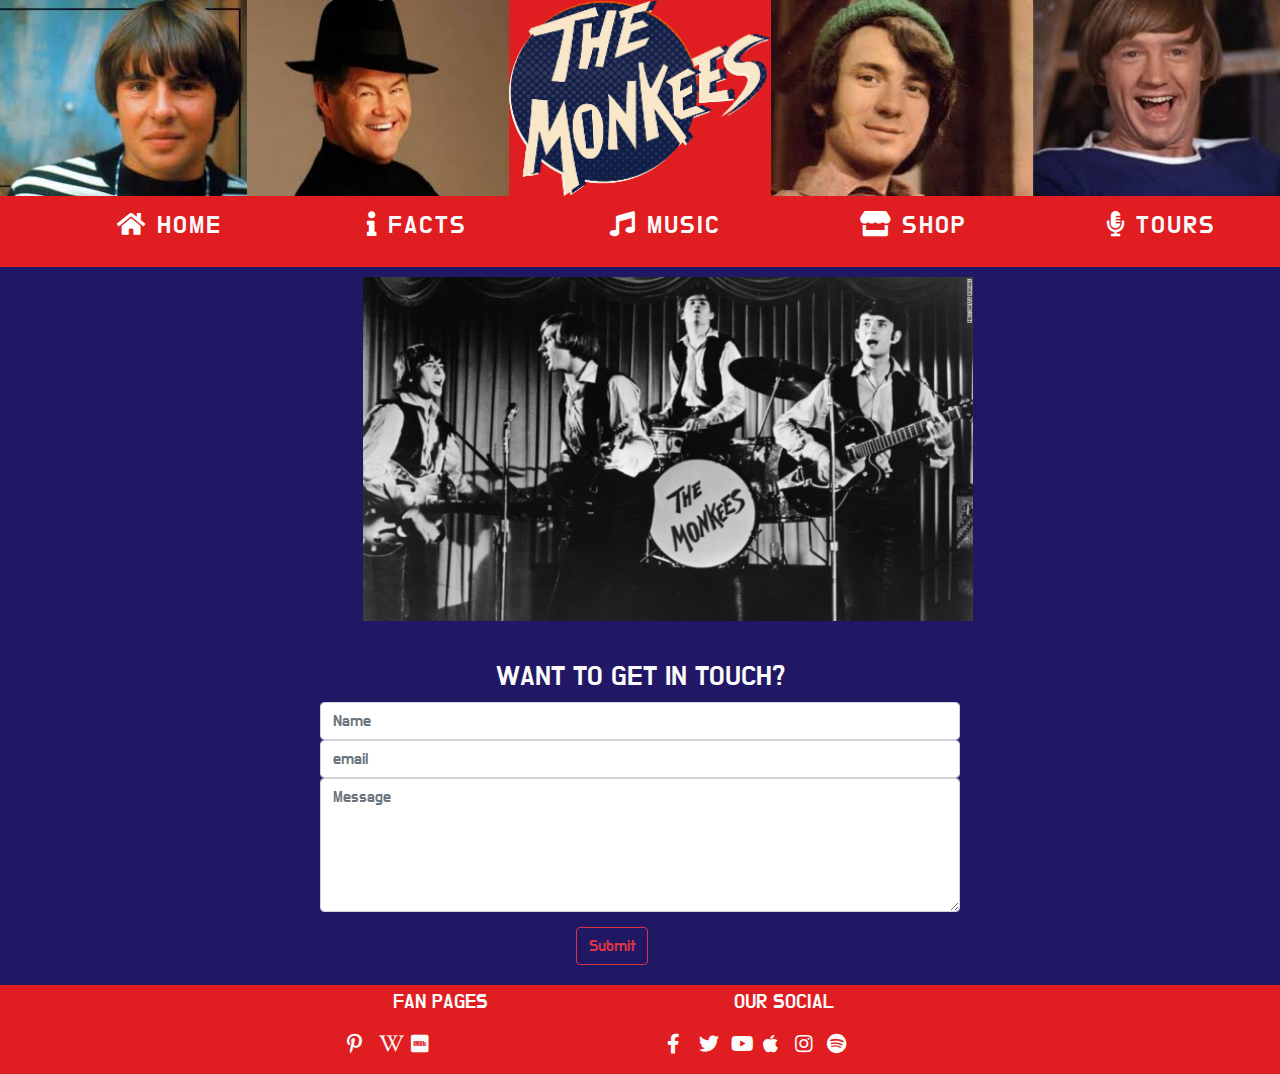
<file: index.html>
<!DOCTYPE html>
<html>
<head>
<link href="https://fonts.googleapis.com/css?family=Do+Hyeon" rel="stylesheet">
<link rel="stylesheet" href="https://maxcdn.bootstrapcdn.com/bootstrap/4.0.0/css/bootstrap.min.css" integrity="sha384-Gn5384xqQ1aoWXA+058RXPxPg6fy4IWvTNh0E263XmFcJlSAwiGgFAW/dAiS6JXm" crossorigin="anonymous">
<link rel="stylesheet" href="https://use.fontawesome.com/releases/v5.1.1/css/all.css">
<link rel="stylesheet" href="css/style.css">
<meta name="viewport" content="width=device-width, initial-scale=1">
<title>The Monkees-Home</title>
</head>
<body>
<header>
    <div>
      <div id="nav" class="list-inline uppercase ul-home">
    <div class="row">
  <div class="column">
    <img src="/images/dj.jpg" alt="band" style="width:100%">
  </div>
  <div class="column">
    <img src="/images/md.jpg" alt="band" style="width:100%">
  </div>
   <div class="header column"> 
   <img src="/images/logo.jpg" alt="band" style="width:100%">
   </div>
  <div class="column">
    <img src="/images/mn.jpg" alt="band" style="width:100%">
  </div>
  <div class="column">
    <img src="/images/pt.jpg" alt="band" style="width:100%">
  </div>
</div>
    <div class="menu-item mx-auto"><ul class="flex-nav">
            <li class="col-xs-6 col-sm-3"><a href="index.html"><i class="fas fa-home"></i><span class="navigation">Home</span></a></li>
            <li class="col-xs-6 col-sm-3"><a href="news.html"><i class="fas fa-info"></i><span class="navigation">Facts</span></a></li>
            <li class="col-xs-6 col-sm-3"><a href="music.html"><i class="fas fa-music"></i><span class="navigation">Music</span></a></li>
            <li class="col-xs-6 col-sm-3"><a href="shop.html"><i class="fas fa-store"></i><span class="navigation">Shop</span></a></li>
            <li class="col-xs-6 col-sm-3"><a href="tour.html"><i class="fas fa-microphone-alt"></i><span class="navigation">Tours</span></a></li>
        </div>
    </div>
    </div>
</header>
<section>
    <div class="col-md-6 offset-md-2">
    <img src="images/monkees.jpg" class="center-page" style="width:100%">
    </div>
      <div class="center-form">
        <h3 class="conact-heading uppercase text-center uppercase">Want To Get in Touch?</h3>
            <form>
                <input type="text" name="name" class="form-control" id="fullname" placeholder="Name" required/>
                <input type="text" name="emailaddress" class="form-control" id="email" placeholder="email" required/>
                <textarea rows="5" name="Message" class="form-control" id="message" placeholder="Message" required></textarea>
                <button type="submit" class="btn btn-outline-danger"> Submit </button>
            </form>
        </div>
        </div>
</section>
<footer class="container-fluid">
    <div class="row">
    <div class="col-md-3 offset-md-3">
    <h5 class="uppercase"> Fan Pages</h5>
    <ul class="list-inline social-links">
    <li><a target="_blank" href="https://www.pinterest.co.uk/edwardelricfan/the-monkees/"><i class="fab fa-pinterest-p"></i></a></li> 
    <li><a target="_blank" href="https://en.wikipedia.org/wiki/The_Monkees"><i class="fab fa-wikipedia-w"></i></a></li>
    <li><a target="_blank" href="https://www.imdb.com/title/tt0060010/"><i class="fab fa-imdb"></i></a></li>
    </ul>
    </div>
    <div class="col-sm-4">
    <h5 class="uppercase"> Our Social</h5>
    <ul class="list-inline social-links">
    <li><a target="_blank" href="https://www.facebook.com/TheMonkees" ><i class="fab fa-facebook-f"></i></a></li> 
    <li><a target="_blank" href="https://twitter.com/themonkees" ><i class="fab fa-twitter"></i></i></a></li>
    <li><a target="_blank" href="https://www.youtube.com/user/themonkees" ><i class="fab fa-youtube"></i></a></li>
    <li><a target="_blank" href="https://itunes.apple.com/gb/artist/the-monkees/4512388" ><i class="fab fa-apple"></i></a></li>
    <li><a target="_blank" href="https://www.instagram.com/themonkees/" ><i class="fab fa-instagram"></i></a></li>
    <li><a target="_blank" href="https://open.spotify.com/artist/320EPCSEezHt1rtbfwH6Ck?autoplay=true&v=A" ><i class="fab fa-spotify"></i></a></li>
    </ul>
    </div>
    </div>
</footer>
</body>
</html>
</file>
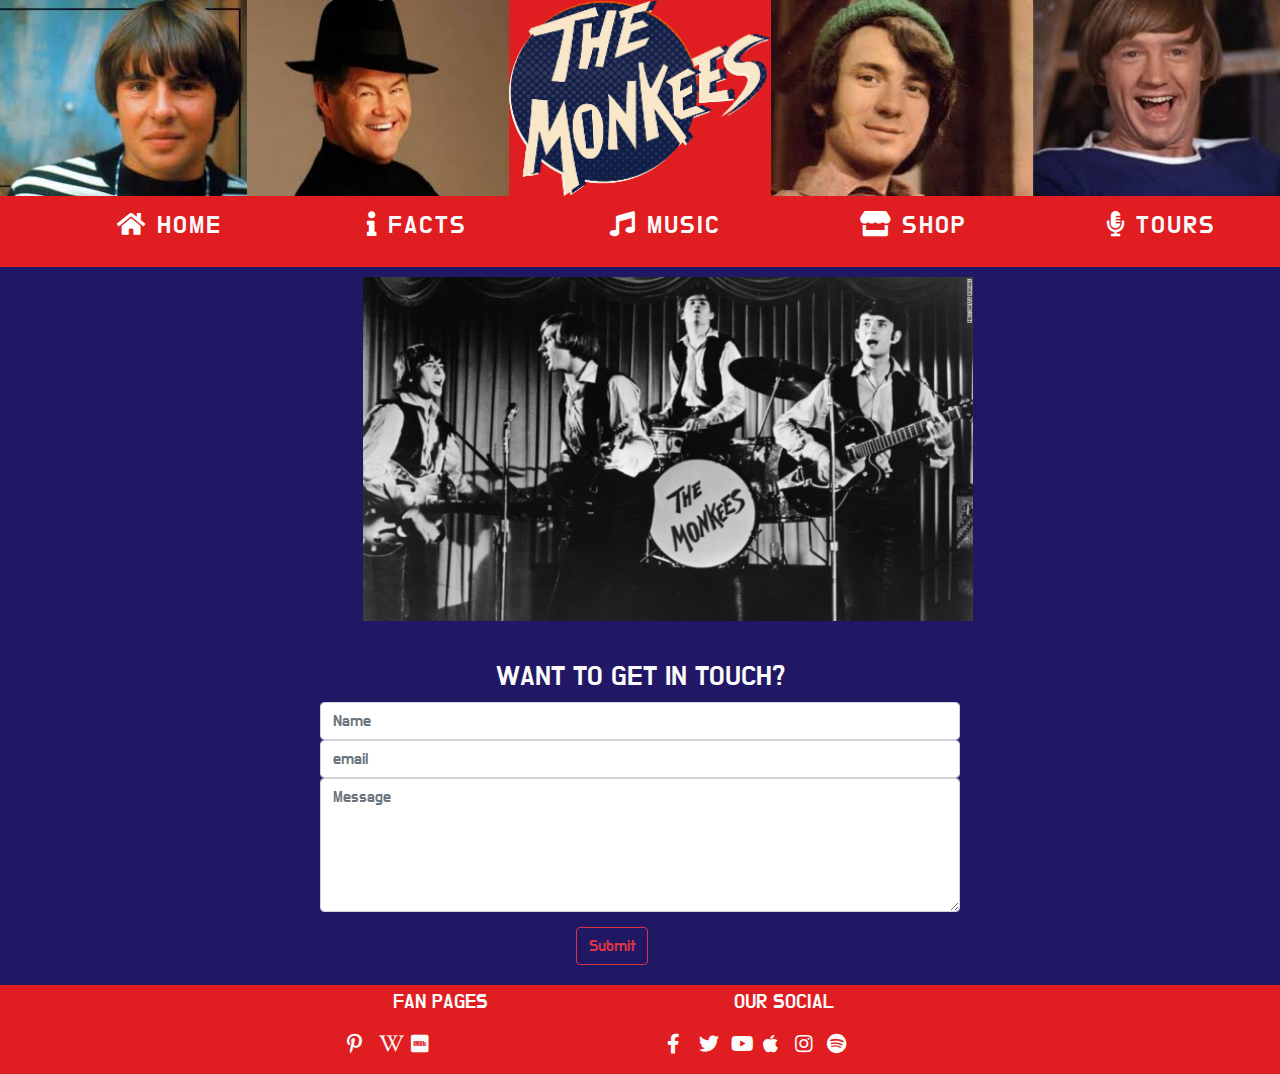
<file: html/index.html>
<!DOCTYPE html>
<html>
<head>
<link href="https://fonts.googleapis.com/css?family=Do+Hyeon" rel="stylesheet">
<link rel="stylesheet" href="https://maxcdn.bootstrapcdn.com/bootstrap/4.0.0/css/bootstrap.min.css" integrity="sha384-Gn5384xqQ1aoWXA+058RXPxPg6fy4IWvTNh0E263XmFcJlSAwiGgFAW/dAiS6JXm" crossorigin="anonymous">
<link rel="stylesheet" href="https://use.fontawesome.com/releases/v5.1.1/css/all.css">
<link rel="stylesheet" href="../css/style.css">
<meta name="viewport" content="width=device-width, initial-scale=1">
<title>The Monkees-Home</title>
</head>
<body>
<header>
    <div>
      <div id="nav" class="list-inline uppercase ul-home">
    <div class="row">
  <div class="column">
    <img src="../images/dj.jpg" alt="band" style="width:100%">
  </div>
  <div class="column">
    <img src="../images/md.jpg" alt="band" style="width:100%">
  </div>
   <div class="header column"> 
   <img src="/images/logo.jpg" alt="band" style="width:100%">
   </div>
  <div class="column">
    <img src="../images/mn.jpg" alt="band" style="width:100%">
  </div>
  <div class="column">
    <img src="../images/pt.jpg" alt="band" style="width:100%">
  </div>
</div>
    <div class="menu-item mx-auto">
        <ul class="flex-nav">
            <li class="col-xs-6 col-sm-3 nav-item active"><a href="index.html"><i class="fas fa-home"></i><span class="navigation">Home</span></a></li>
            <li class="col-xs-6 col-sm-3"><a href="news.html"><i class="fas fa-info"></i><span class="navigation">Facts</span></a></li>
            <li class="col-xs-6 col-sm-3"><a href="music.html"><i class="fas fa-music"></i><span class="navigation">Music</span></a></li>
            <li class="col-xs-6 col-sm-3"><a href="shop.html"><i class="fas fa-store"></i><span class="navigation">Shop</span></a></li>
            <li class="col-xs-6 col-sm-3"><a href="tour.html"><i class="fas fa-microphone-alt"></i><span class="navigation">Tours</span></a></li>
    </ul>
    </div>
    </div>
    </div>
</header>
<section>
    <div class="col-md-6 offset-md-2">
    <img src="../images/monkees.jpg" class="center-page" style="width:100%">
    </div>
      <div class="center-form">
        <h3 class="conact-heading uppercase text-center uppercase">Want To Get in Touch?</h3>
            <form>
                <input type="text" name="name" class="form-control" id="fullname" placeholder="Name" required/>
                <input type="text" name="emailaddress" class="form-control" id="email" placeholder="email" required/>
                <textarea rows="5" name="Message" class="form-control" id="message" placeholder="Message" required></textarea>
                <button type="submit" class="btn btn-outline-danger"> Submit </button>
            </form>
        </div>
        </div>
</section>
<footer class="container-fluid">
    <div class="row">
    <div class="col-md-3 offset-md-3">
    <h5 class="uppercase"> Fan Pages</h5>
    <ul class="list-inline social-links">
    <li><a target="_blank" href="https://www.pinterest.co.uk/edwardelricfan/the-monkees/"><i class="fab fa-pinterest-p"></i></a></li> 
    <li><a target="_blank" href="https://en.wikipedia.org/wiki/The_Monkees"><i class="fab fa-wikipedia-w"></i></a></li>
    <li><a target="_blank" href="https://www.imdb.com/title/tt0060010/"><i class="fab fa-imdb"></i></a></li>
    </ul>
    </div>
    <div class="col-sm-4">
    <h5 class="uppercase"> Our Social</h5>
    <ul class="list-inline social-links">
    <li><a target="_blank" href="https://www.facebook.com/TheMonkees" ><i class="fab fa-facebook-f"></i></a></li> 
    <li><a target="_blank" href="https://twitter.com/themonkees" ><i class="fab fa-twitter"></i></i></a></li>
    <li><a target="_blank" href="https://www.youtube.com/user/themonkees" ><i class="fab fa-youtube"></i></a></li>
    <li><a target="_blank" href="https://itunes.apple.com/gb/artist/the-monkees/4512388" ><i class="fab fa-apple"></i></a></li>
    <li><a target="_blank" href="https://www.instagram.com/themonkees/" ><i class="fab fa-instagram"></i></a></li>
    <li><a target="_blank" href="https://open.spotify.com/artist/320EPCSEezHt1rtbfwH6Ck?autoplay=true&v=A" ><i class="fab fa-spotify"></i></a></li>
    </ul>
    </div>
    </div>
</footer>
</body>
</html>
</file>
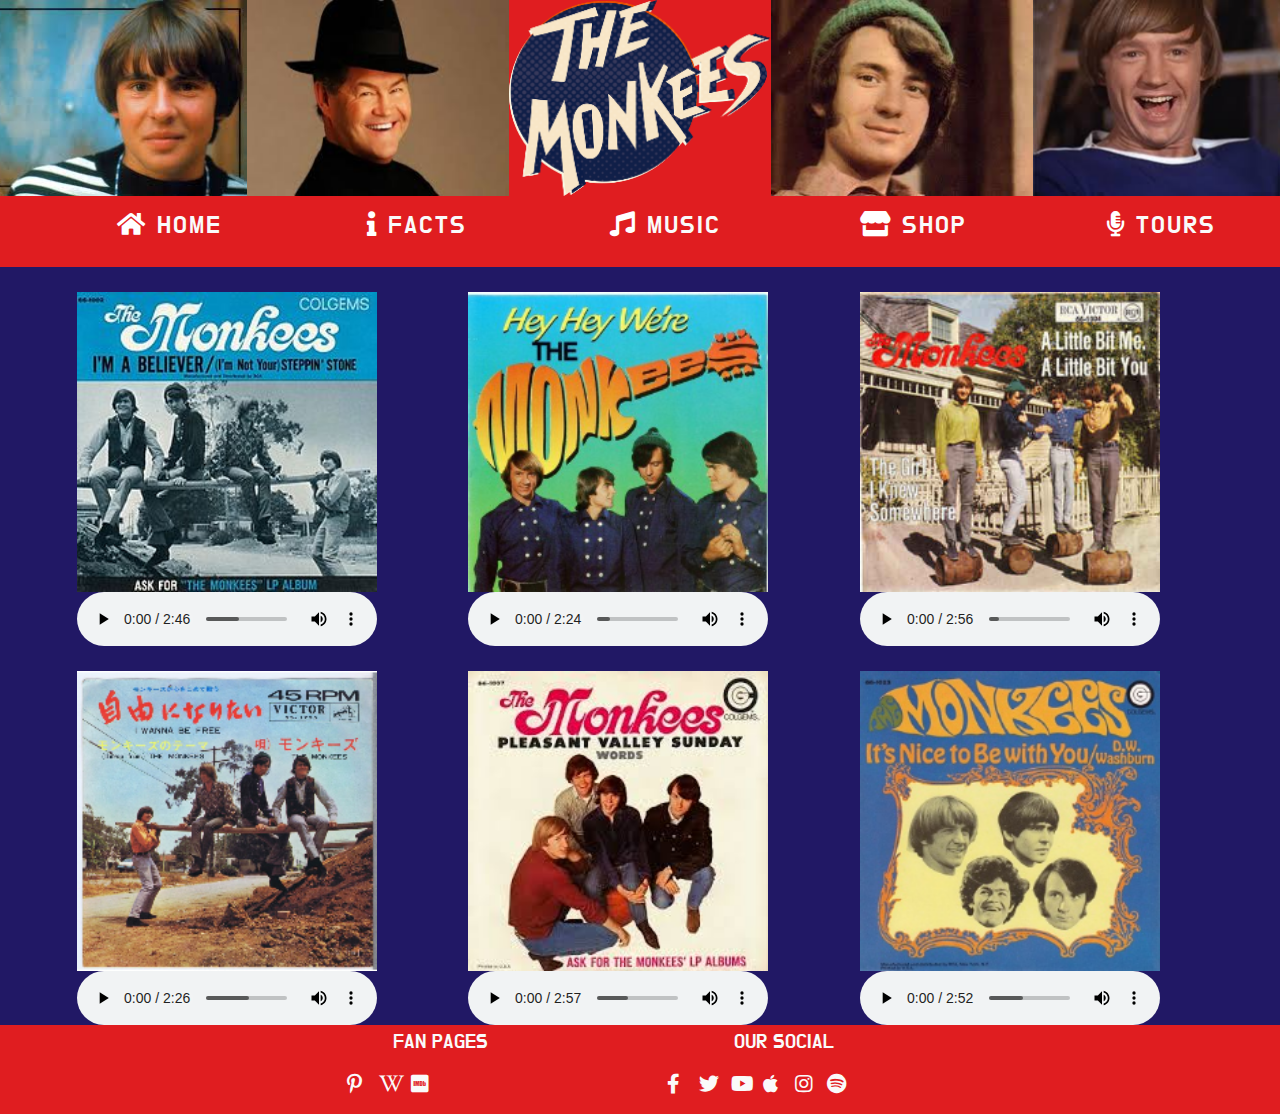
<file: music.html>
<!DOCTYPE html>
<html>
<head>
<link href="https://fonts.googleapis.com/css?family=Do+Hyeon" rel="stylesheet">
<link rel="stylesheet" href="https://maxcdn.bootstrapcdn.com/bootstrap/4.0.0/css/bootstrap.min.css" integrity="sha384-Gn5384xqQ1aoWXA+058RXPxPg6fy4IWvTNh0E263XmFcJlSAwiGgFAW/dAiS6JXm" crossorigin="anonymous">
<link rel="stylesheet" href="https://use.fontawesome.com/releases/v5.1.1/css/all.css">
<link rel="stylesheet" href="css/style.css">
<meta name="viewport" content="width=device-width, initial-scale=1">
<title>The Monkees-Music</title>
</head>
<body>
<header>
    <div>
      <div id="nav" class="list-inline uppercase ul-home">
    <div class="row">
  <div class="column">
    <img src="images/dj.jpg" alt="band" style="width:100%">
  </div>
  <div class="column">
    <img src="images/md.jpg" alt="band" style="width:100%">
  </div>
   <div class="header column"> 
   <img src="images/logo.jpg" alt="band" style="width:100%">
   </div>
  <div class="column">
    <img src="images/mn.jpg" alt="band" style="width:100%">
  </div>
  <div class="column">
    <img src="images/pt.jpg" alt="band" style="width:100%">
  </div>
</div>
    <div class="menu-item mx-auto"><ul class="flex-nav">
            <li class="col-xs-6 col-sm-3"><a href="index.html"><i class="fas fa-home"></i><span class="navigation">Home</span></a></li>
            <li class="col-xs-6 col-sm-3"><a href="news.html"><i class="fas fa-info"></i><span class="navigation">Facts</span></a></li>
            <li class="col-xs-6 col-sm-3"><a href="music.html"><i class="fas fa-music"></i><span class="navigation">Music</span></a></li>
            <li class="col-xs-6 col-sm-3"><a href="shop.html"><i class="fas fa-store"></i><span class="navigation">Shop</span></a></li>
            <li class="col-xs-6 col-sm-3"><a href="tour.html"><i class="fas fa-microphone-alt"></i><span class="navigation">Tours</span></a></li>
        </div>
    </div>
    </div>
</header>
<section>
    <div class="row">
        <div class="card">
        <img src="images/im a beliver.jpg"> 
        <audio controls class="music">
            <source src="audio/I'm_a_Believer_-_The_Monkees.mp3">
            <source src="audio/I'm_a_BelieverThe_Monkees ogg.ogg">
            Your browser does not support the audio element.
        </audio>
        </div>
    <div class="card">
        <img src="images/we are the monkees.jpg">
        <audio controls class="music">
            <source src="/audio/The Monkees- Hey Hey We-re The Monkees.mp3.mp3">
            <source src="/audio/The Monkees- Hey Hey We-re The Monkees.mp3.mp3">
            Your Brower Does Not Support The Audio Element
        </audio>
    </div>
    <div class="card">
        <img src="images/bit of me bit of you.jpg">
        <audio controls class="music">
            <source src="audio/A Little Bit Me A Little Bit You - The Monkees..mp3">
            <source src="audio/A Little Bit Me A Little Bit You - The Monkees. [.ogg">
            Your Brower Does Not Support The Audio Element
        </audio>
    </div>
    </div>
    <div class="row">
        <div class="card">
            <img src="images/i wanna be free.JPG">
            <audio controls class="music">
                <source src="audio/THE MONKEES - I WANNA BE FREE.mp3">
                <source scr="audio/THE MONKEES - I WANNA BE FREE.ogg">
                Your Brower Does Not Support The Audio Element
            </audio>
        </div>
        <div class="card">
            <img src="images/pleasant valley.jpg">
            <audio controls class="music">
                <source src="audio/Pleasant Valley Sunday.mp3">
                <source scr="audio/Pleasant Valley Sunday.ogg">
                Your Brower Does Not Support The Audio Element
            </audio>
        </div>
    
    <div class="card">
            <img src="images/It's Nice to Be with You.jpg">
            <audio controls class="music">
                <source src="audio/The Monkees - Its Nice To Be With You.mp3">
                <source scr="audio/The Monkees - Its Nice To Be With You.ogg">
                Your Brower Does Not Support The Audio Element
            </audio>
        </div>
    </div>
</section>
<footer class="container-fluid">
    <div class="row">
    <div class="col-md-3 offset-md-3">
    <h5 class="uppercase"> Fan Pages</h5>
    <ul class="list-inline social-links">
    <li><a target="_blank" href="https://www.pinterest.co.uk/edwardelricfan/the-monkees/"><i class="fab fa-pinterest-p"></i></a></li> 
    <li><a target="_blank" href="https://en.wikipedia.org/wiki/The_Monkees"><i class="fab fa-wikipedia-w"></i></a></li>
    <li><a target="_blank" href="https://www.imdb.com/title/tt0060010/"><i class="fab fa-imdb"></i></a></li>
    </ul>
    </div>
    <div class="col-sm-4">
    <h5 class="uppercase"> Our Social</h5>
    <ul class="list-inline social-links">
    <li><a target="_blank" href="https://www.facebook.com/TheMonkees" ><i class="fab fa-facebook-f"></i></a></li> 
    <li><a target="_blank" href="https://twitter.com/themonkees" ><i class="fab fa-twitter"></i></i></a></li>
    <li><a target="_blank" href="https://www.youtube.com/user/themonkees" ><i class="fab fa-youtube"></i></a></li>
    <li><a target="_blank" href="https://itunes.apple.com/gb/artist/the-monkees/4512388" ><i class="fab fa-apple"></i></a></li>
    <li><a target="_blank" href="https://www.instagram.com/themonkees/" ><i class="fab fa-instagram"></i></a></li>
    <li><a target="_blank" href="https://open.spotify.com/artist/320EPCSEezHt1rtbfwH6Ck?autoplay=true&v=A" ><i class="fab fa-spotify"></i></a></li>
    </ul>
    </div>
    </div>
</footer>
</body>
</html>
</file>
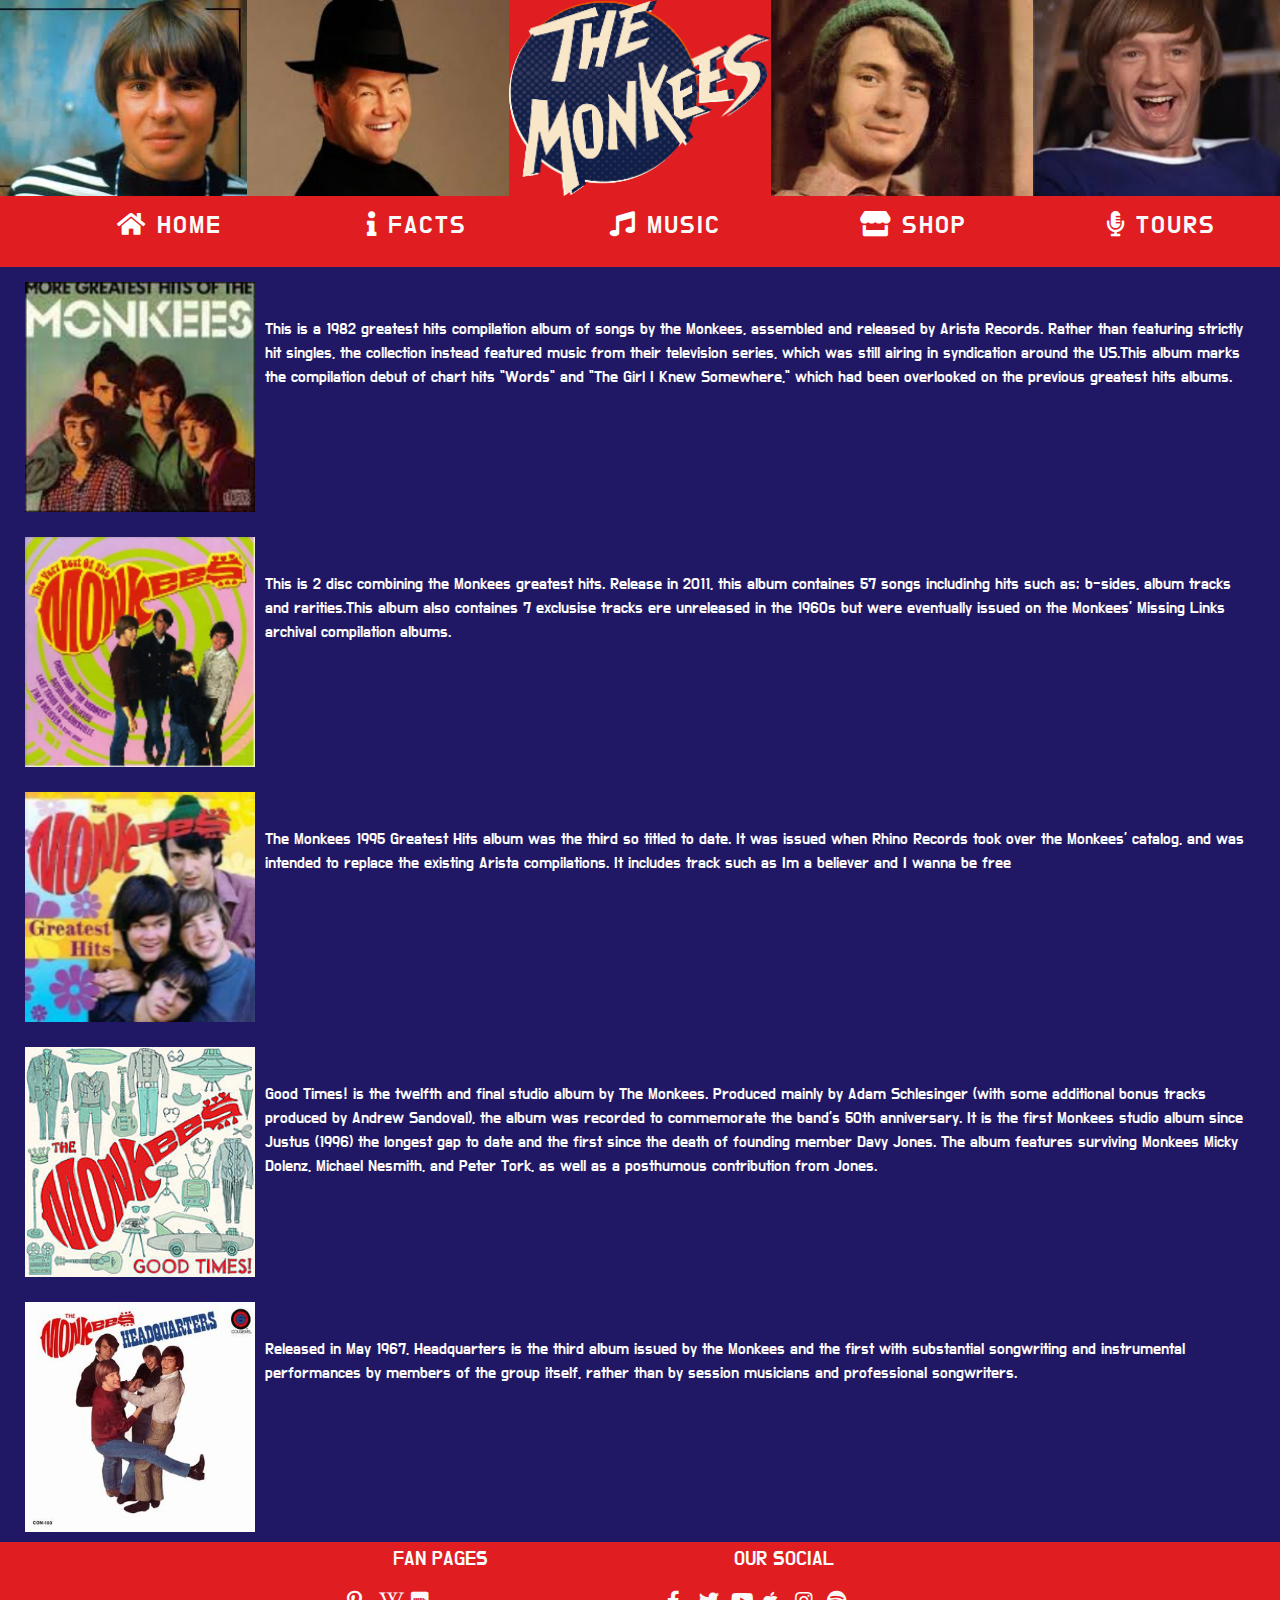
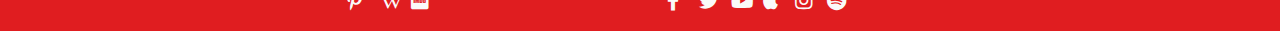
<file: news.html>
<!DOCTYPE html>
<html>
<head>
<link href="https://fonts.googleapis.com/css?family=Do+Hyeon" rel="stylesheet">
<link rel="stylesheet" href="https://maxcdn.bootstrapcdn.com/bootstrap/4.0.0/css/bootstrap.min.css" integrity="sha384-Gn5384xqQ1aoWXA+058RXPxPg6fy4IWvTNh0E263XmFcJlSAwiGgFAW/dAiS6JXm" crossorigin="anonymous">
<link rel="stylesheet" href="https://use.fontawesome.com/releases/v5.1.1/css/all.css">
<link rel="stylesheet" href="css/style.css">
<meta name="viewport" content="width=device-width, initial-scale=1">
<title>The Monkees-Facts</title>
</head>
<body>
<header>
  <div>
      <div id="nav" class="list-inline uppercase ul-home">
    <div class="row">
  <div class="column">
    <img src="/images/dj.jpg" alt="band" style="width:100%">
  </div>
  <div class="column">
    <img src="/images/md.jpg" alt="band" style="width:100%">
  </div>
   <div class="header column"> 
   <img src="/images/logo.jpg" alt="band" style="width:100%">
   </div>
  <div class="column">
    <img src="/images/mn.jpg" alt="band" style="width:100%">
  </div>
  <div class="column">
    <img src="/images/pt.jpg" alt="band" style="width:100%">
  </div>
</div>
    <div class="menu-item mx-auto"><ul class="flex-nav">
            <li class="col-xs-6 col-sm-3"><a href="index.html"><i class="fas fa-home"></i><span class="navigation">Home</span></a></li>
            <li class="col-xs-6 col-sm-3"><a href="news.html"><i class="fas fa-info"></i><span class="navigation">Facts</span></a></li>
            <li class="col-xs-6 col-sm-3"><a href="music.html"><i class="fas fa-music"></i><span class="navigation">Music</span></a></li>
            <li class="col-xs-6 col-sm-3"><a href="shop.html"><i class="fas fa-store"></i><span class="navigation">Shop</span></a></li>
            <li class="col-xs-6 col-sm-3"><a href="tour.html"><i class="fas fa-microphone-alt"></i><span class="navigation">Tours</span></a></li>
        </div>
    </div>
    </div>
</header>
<section class="container-fluid">
    <div class="row">
    <div class=" col-xs-12 col-sm-12  hits">
    <img src="images/greathits.jpg" class="greatest-hits">
   <p class= "col-xs-12 col-sm-12  information"> This is a 1982 greatest hits compilation album of songs by the Monkees, assembled and released by Arista Records. Rather than featuring strictly hit singles, the collection instead featured music from their television series, which was still airing in syndication around the US.This album marks the compilation debut of chart hits "Words" and "The Girl I Knew Somewhere," which had been overlooked on the previous greatest hits albums.</p>
   </div>
   <div class="col-xs-12 col-sm-12 hits">
    <img src="images/yearofthe.jpg"class="greatest-hits">
    <p class="col-xs-12 col-sm-12 information"> This is 2 disc combining the Monkees greatest hits. Release in 2011, this album containes 57 songs includinhg hits such as; b-sides, album tracks and rarities.This album also containes 7 exclusise tracks ere unreleased in the 1960s but were eventually issued on the Monkees' Missing Links archival compilation albums. </p>
    </div>
    <div class="col-xs-12 col-sm-12  hits">
    <img src="images/greatesthits.jpg"class="greatest-hits">
    <p class="col-xs-12 col-sm-12  information">The Monkees 1995 Greatest Hits album was the third so titled to date. It was issued when Rhino Records took over the Monkees' catalog, and was intended to replace the existing Arista compilations. It includes track such as Im a believer and I wanna be free </p>
</div>
<div class="col-xs-12 col-sm-12 hits">
    <img src="images/goodtime.jpg"class="greatest-hits">
    <p class="col-xs-12 col-sm-12 information"> Good Times! is the twelfth and final studio album by The Monkees. Produced mainly by Adam Schlesinger (with some additional bonus tracks produced by Andrew Sandoval), the album was recorded to commemorate the band's 50th anniversary. It is the first Monkees studio album since Justus (1996) the longest gap to date and the first since the death of founding member Davy Jones. The album features surviving Monkees Micky Dolenz, Michael Nesmith, and Peter Tork, as well as a posthumous contribution from Jones. </p>
    </div>
<div class="col-xs-12 col-sm-12 hits">
    <img src="images/headquarters.jpg"class="greatest-hits">
    <p class="col-xs-12 col-sm-12 information"> Released in May 1967, Headquarters is the third album issued by the Monkees and the first with substantial songwriting and instrumental performances by members of the group itself, rather than by session musicians and professional songwriters. </p>
    </div>
</div>
</section>
<footer class="container-fluid">
    <div class="row">
    <div class="col-md-3 offset-md-3">
    <h5 class="uppercase"> Fan Pages</h5>
    <ul class="list-inline social-links">
    <li><a target="_blank" href="https://www.pinterest.co.uk/edwardelricfan/the-monkees/"><i class="fab fa-pinterest-p"></i></a></li> 
    <li><a target="_blank" href="https://en.wikipedia.org/wiki/The_Monkees"><i class="fab fa-wikipedia-w"></i></a></li>
    <li><a target="_blank" href="https://www.imdb.com/title/tt0060010/"><i class="fab fa-imdb"></i></a></li>
    </ul>
    </div>
    <div class="col-sm-4">
    <h5 class="uppercase"> Our Social</h5>
    <ul class="list-inline social-links">
    <li><a target="_blank" href="https://www.facebook.com/TheMonkees" ><i class="fab fa-facebook-f"></i></a></li> 
    <li><a target="_blank" href="https://twitter.com/themonkees" ><i class="fab fa-twitter"></i></i></a></li>
    <li><a target="_blank" href="https://www.youtube.com/user/themonkees" ><i class="fab fa-youtube"></i></a></li>
    <li><a target="_blank" href="https://itunes.apple.com/gb/artist/the-monkees/4512388" ><i class="fab fa-apple"></i></a></li>
    <li><a target="_blank" href="https://www.instagram.com/themonkees/" ><i class="fab fa-instagram"></i></a></li>
    <li><a target="_blank" href="https://open.spotify.com/artist/320EPCSEezHt1rtbfwH6Ck?autoplay=true&v=A" ><i class="fab fa-spotify"></i></a></li>
    </ul>
    </div>
    </div>
</footer>
</body>
</html>
</file>
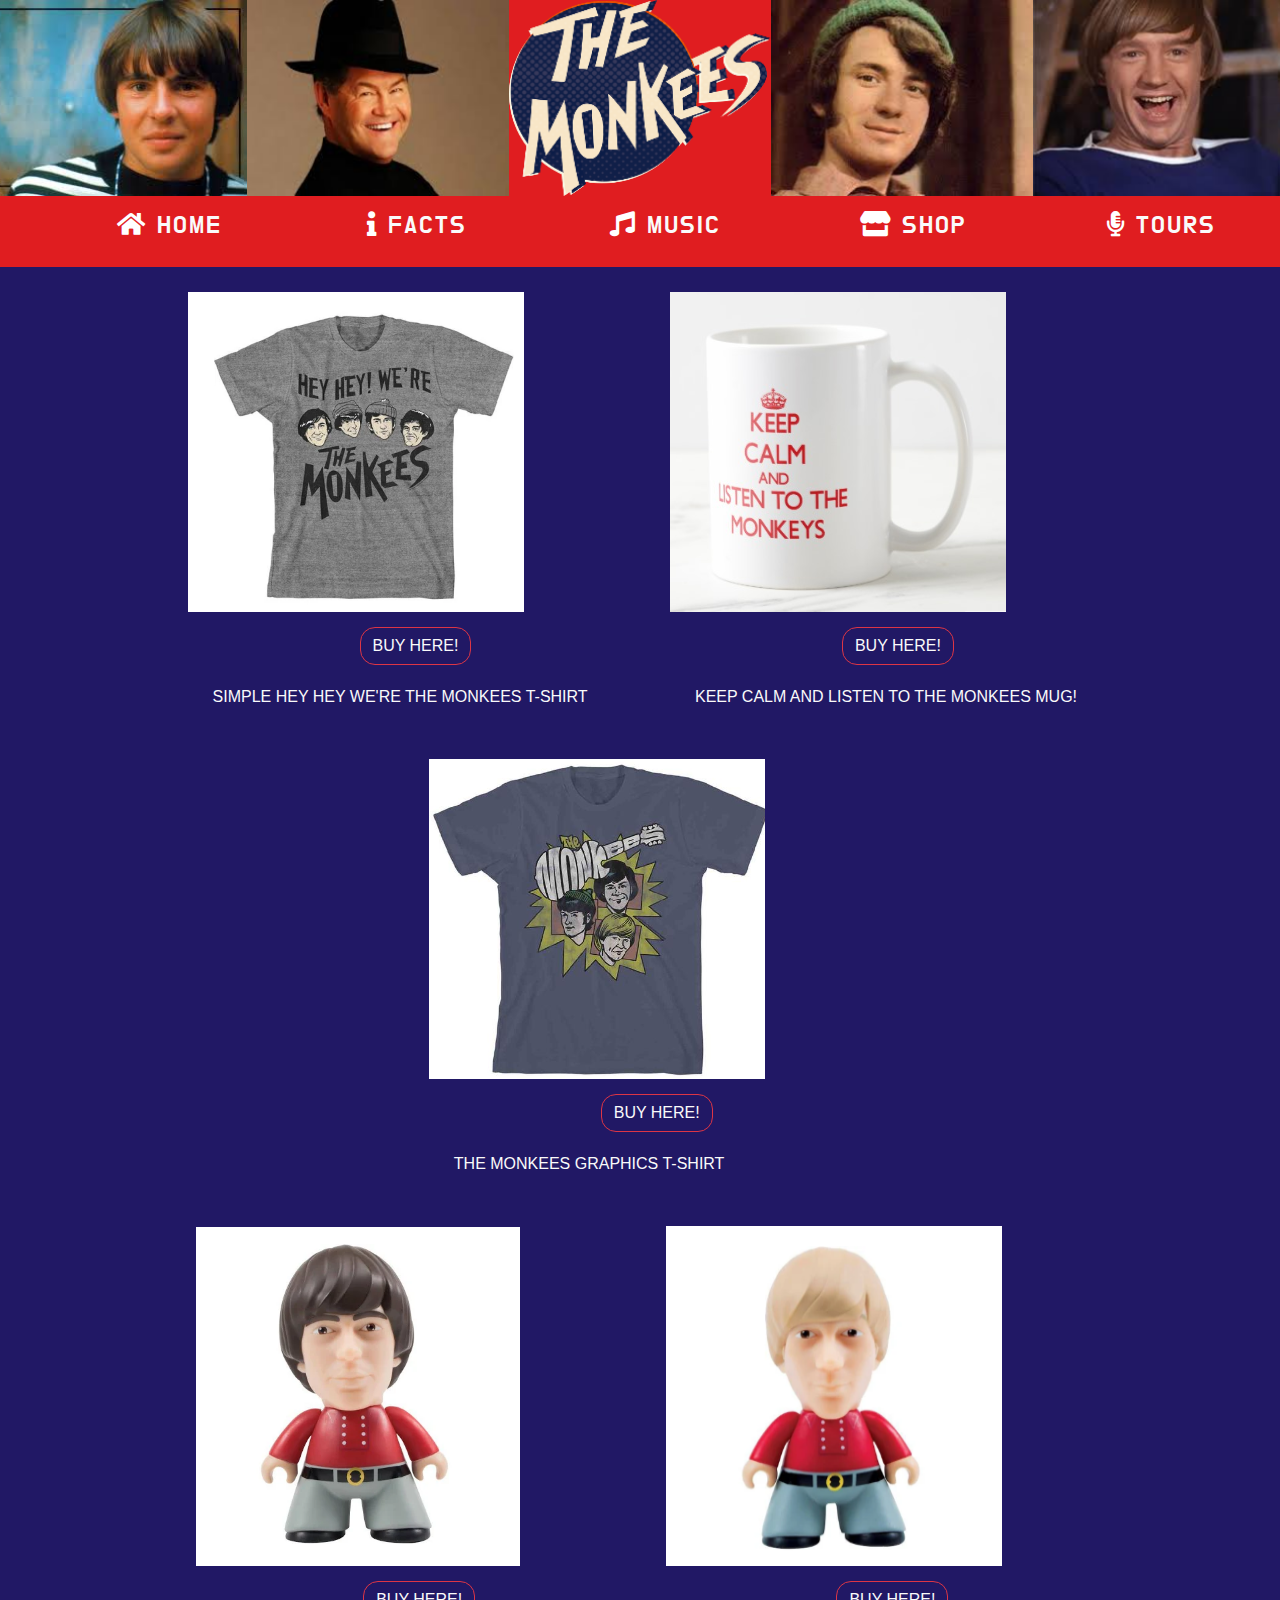
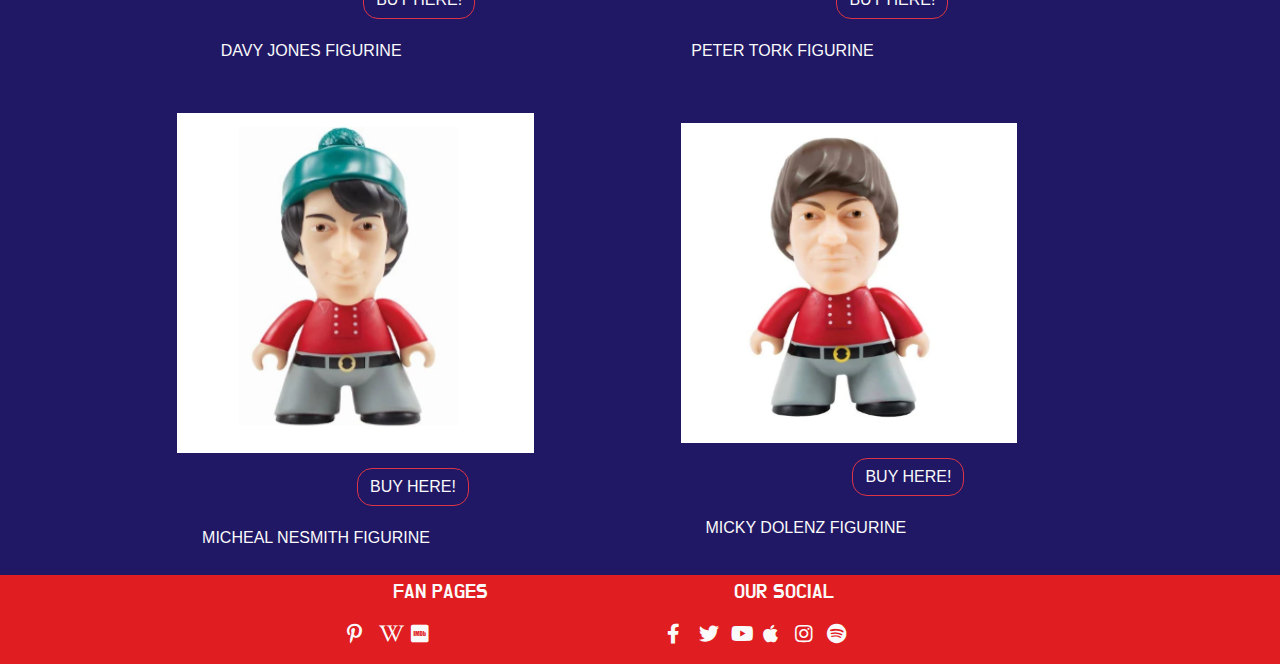
<file: shop.html>
<!DOCTYPE html>
<html>
<head>
<link href="https://fonts.googleapis.com/css?family=Do+Hyeon" rel="stylesheet">
<link rel="stylesheet" href="https://maxcdn.bootstrapcdn.com/bootstrap/4.0.0/css/bootstrap.min.css" integrity="sha384-Gn5384xqQ1aoWXA+058RXPxPg6fy4IWvTNh0E263XmFcJlSAwiGgFAW/dAiS6JXm" crossorigin="anonymous">
<link rel="stylesheet" href="https://use.fontawesome.com/releases/v5.1.1/css/all.css">
<link rel="stylesheet" href="css/style.css">
<meta name="viewport" content="width=device-width, initial-scale=1">
<title>The Monkees-Shop</title>
</head>
<body>
<header>
    <div>
      <div id="nav" class="list-inline uppercase ul-home">
    <div class="row">
  <div class="column">
    <img src="/images/dj.jpg" alt="band" style="width:100%">
  </div>
  <div class="column">
    <img src="/images/md.jpg" alt="band" style="width:100%">
  </div>
   <div class="header column"> 
   <img src="/images/logo.jpg" alt="band" style="width:100%">
   </div>
  <div class="column">
    <img src="/images/mn.jpg" alt="band" style="width:100%">
  </div>
  <div class="column">
    <img src="/images/pt.jpg" alt="band" style="width:100%">
  </div>
</div>
    <div class="menu-item mx-auto"><ul class="flex-nav">
            <li class="col-xs-6 col-sm-3"><a href="index.html"><i class="fas fa-home"></i><span class="navigation">Home</span></a></li>
            <li class="col-xs-6 col-sm-3"><a href="news.html"><i class="fas fa-info"></i><span class="navigation">Facts</span></a></li>
            <li class="col-xs-6 col-sm-3"><a href="music.html"><i class="fas fa-music"></i><span class="navigation">Music</span></a></li>
            <li class="col-xs-6 col-sm-3"><a href="shop.html"><i class="fas fa-store"></i><span class="navigation">Shop</span></a></li>
            <li class="col-xs-6 col-sm-3"><a href="tour.html"><i class="fas fa-microphone-alt"></i><span class="navigation">Tours</span></a></li>
        </div>
        </ul>
    </div>
    </div>
</header>
<section>
    <div class="row flex-nav">
      <div class="shirts">
        <img src="/images/hey%20shirt.PNG"> 
        <a href="https://www.merchbar.com/pop/monkees/the-monkees-hey-hey-t-shirt?ucc=US&amp;gclid=Cj0KCQjwtb_bBRCFARIsAO5fVvE2ew6rzYJkADrS5DSzTV8D2SusvCpch7TeH3HLHV9H6Xy0CEa4zcQaAkFZEALw_wcB"
        target="_blank">
          <button type="button" class="btn btn-outline-danger">BUY HERE!</button></a>
        <div class="row">
          <span class="product uppercase">Simple Hey Hey We're The Monkees T-Shirt</span>
        </div>
      </div>
      <div class="shirts">
        <img src="/images/mug.PNG"><a href=
        "https://www.zazzle.co.uk/keep_calm_and_listen_to_the_monkeys_coffee_mug-168893714408865890"
        target="_blank">
        <button type="button" class="btn btn-outline-danger">BUY HERE!</button>
        </a>
        <div class="row">
          <span class="product uppercase">Keep calm
          and listen to the Monkees mug!</span>
        </div>
      </div>
      <div class="shirts">
        <img src="/images/monkees%20shirt.PNG"> 
        <a href="https://www.merchbar.com/pop/monkees/monkees-burst-mens-t-shirt?ucc=US&amp;gclid=CjwKCAjw-8nbBRBnEiwAqWt1zXnKVOdxgTls3nnTpSeLl-VL78x2RiuLswyk5kHG8aQDJcWXc-BaJBoCb70QAvD_BwE"
        target="_blank"><button type="button" class="btn btn-outline-danger">BUY HERE!</button></a>
        <div class="row">
        <span class="product uppercase">The Monkees
          Graphics T-Shirt</span>
        </div>
      </div>
    </div>
    <div class="row flex-nav">
      <div class="shirts">
        <img src="/images/davyj.PNG" /> <a href=
        "https://forbiddenplanet.com/224375-monkees-titans-davy-jones/?gclid=CjwKCAjw-8nbBRBnEiwAqWt1zaRbxTy03wPHWnHHJZP16uwkdAzC_FEEEgPFoxa8Xv5hTqEfP74ZsRoCNnUQAvD_BwE"
        target="_blank"><button type="button" class="btn btn-outline-danger">BUY HERE!</button></a>
        <div class="row">
         <span class="product uppercase">Davy Jones Figurine</span>
        </div>
      </div>
      <div class="shirts">
        <img src="/images/petertork.PNG"><a href=
        "https://forbiddenplanet.com/224379-monkees-titans-peter-tork/?gclid=CjwKCAjw-8nbBRBnEiwAqWt1zZnmdf4ya_fYtrOUqWP9PmPfQG25yvq2R3KqVjBk2v4gQ5yl15RkeBoCubYQAvD_BwE"
        target="_blank"><button type="button" class="btn btn-outline-danger">BUY HERE!</button></a>
        <div class="row">
        <span class="product uppercase">Peter Tork Figurine</span>
        </div>
      </div>
      <div class="shirts">
        <img src="/images/micheal%20nesmith.PNG"> <a href=
        "https://forbiddenplanet.com/224376-monkees-titans-michael-nesmith/?gclid=CjwKCAjw-8nbBRBnEiwAqWt1zVULSc6eMzm6yshoEbNuqRmiCYp_KRFAM2GvJIbD3mA5JxbTqgteQBoCa8gQAvD_BwE"
        target="_blank"><button type="button" class="btn btn-outline-danger">BUY HERE!</button></a>
        <div class="row">
        <span class="product uppercase">Micheal Nesmith Figurine</span>
        </div>
      </div>
      <div class="shirts">
        <img src="/images/mickeydolenz.PNG"> <a href=
        "https://forbiddenplanet.com/224377-monkees-titans-micky-dolenz/?gclid=CjwKCAjw-8nbBRBnEiwAqWt1zS06hxmfub3HnLk3ViehqAxc8aFiPi3wHFEb_d4S-nUP3jXQFo9GjxoCerMQAvD_BwE"
        target="_blank"><button type="button" class="btn btn-outline-danger">BUY HERE!</button></a>
        <div class="row">
        <span class="product uppercase">Micky Dolenz Figurine</span>
        </div>
      </div>
    </div>
    </section>
<footer class="container-fluid">
    <div class="row">
    <div class="col-md-3 offset-md-3">
    <h5 class="uppercase"> Fan Pages</h5>
    <ul class="list-inline social-links">
    <li><a target="_blank" href="https://www.pinterest.co.uk/edwardelricfan/the-monkees/"><i class="fab fa-pinterest-p"></i></a></li> 
    <li><a target="_blank" href="https://en.wikipedia.org/wiki/The_Monkees"><i class="fab fa-wikipedia-w"></i></a></li>
    <li><a target="_blank" href="https://www.imdb.com/title/tt0060010/"><i class="fab fa-imdb"></i></a></li>
    </ul>
    </div>
    <div class="col-sm-4">
    <h5 class="uppercase"> Our Social</h5>
    <ul class="list-inline social-links">
    <li><a target="_blank" href="https://www.facebook.com/TheMonkees" ><i class="fab fa-facebook-f"></i></a></li> 
    <li><a target="_blank" href="https://twitter.com/themonkees" ><i class="fab fa-twitter"></i></i></a></li>
    <li><a target="_blank" href="https://www.youtube.com/user/themonkees" ><i class="fab fa-youtube"></i></a></li>
    <li><a target="_blank" href="https://itunes.apple.com/gb/artist/the-monkees/4512388" ><i class="fab fa-apple"></i></a></li>
    <li><a target="_blank" href="https://www.instagram.com/themonkees/" ><i class="fab fa-instagram"></i></a></li>
    <li><a target="_blank" href="https://open.spotify.com/artist/320EPCSEezHt1rtbfwH6Ck?autoplay=true&v=A" ><i class="fab fa-spotify"></i></a></li>
    </ul>
    </div>
    </div>
</footer>
</body>
</html>
</file>
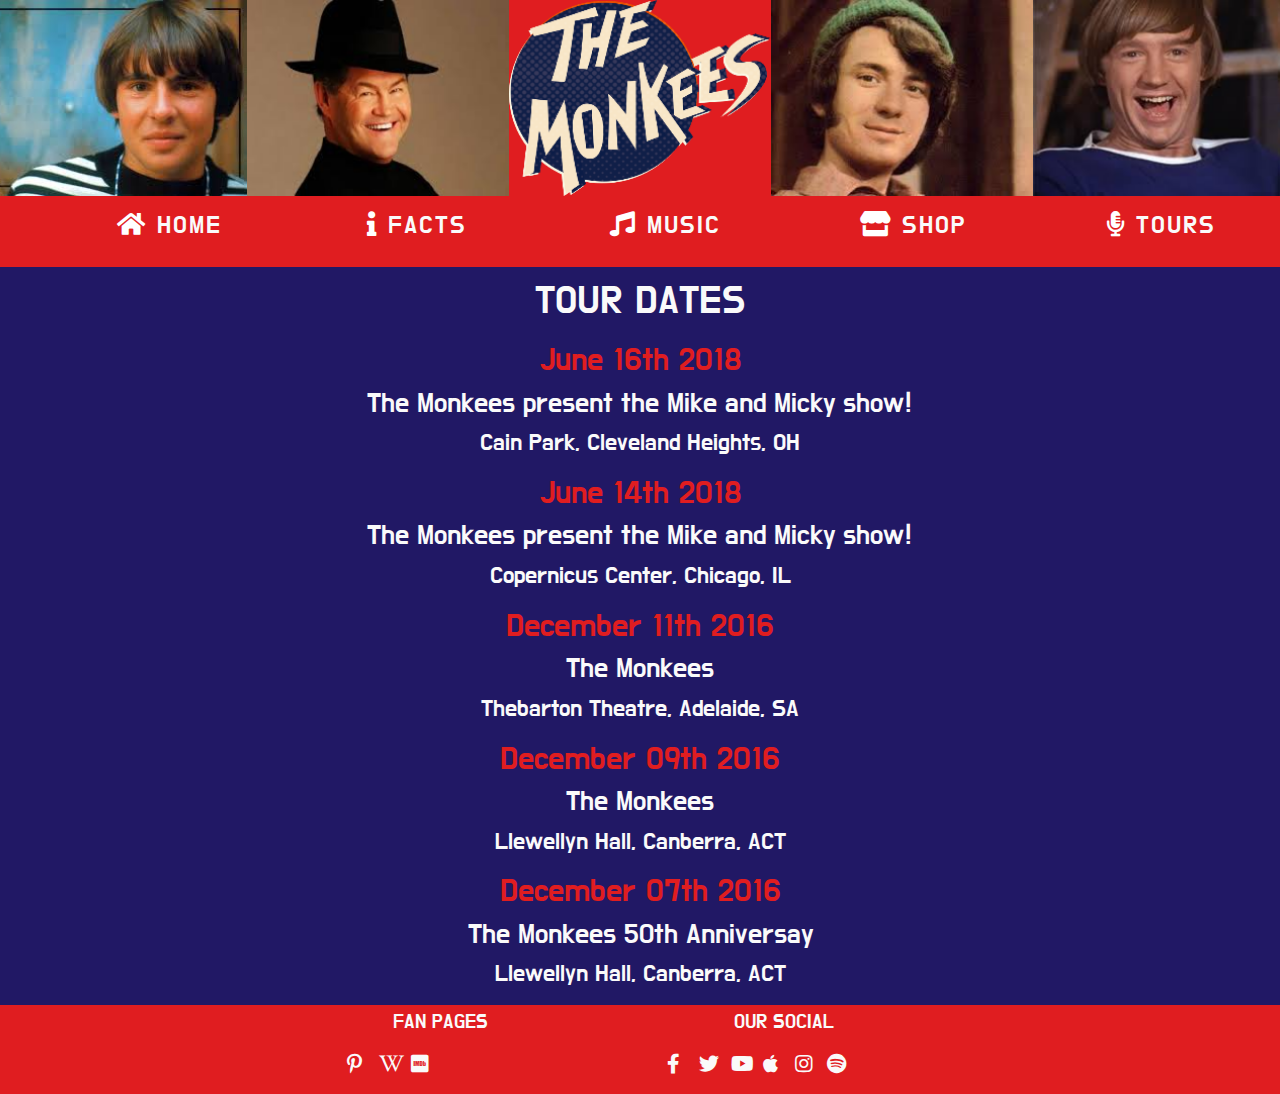
<file: tour.html>
<!DOCTYPE html>
<html>
<head>
<link href="https://fonts.googleapis.com/css?family=Do+Hyeon" rel="stylesheet">
<link rel="stylesheet" href="https://maxcdn.bootstrapcdn.com/bootstrap/4.0.0/css/bootstrap.min.css" integrity="sha384-Gn5384xqQ1aoWXA+058RXPxPg6fy4IWvTNh0E263XmFcJlSAwiGgFAW/dAiS6JXm" crossorigin="anonymous">
<link rel="stylesheet" href="https://use.fontawesome.com/releases/v5.1.1/css/all.css">
<link rel="stylesheet" href="../css/style.css">
<meta name="viewport" content="width=device-width, initial-scale=1">
<title>The Monkees-Tour</title>
</head>
<body>
<header>
    <div>
      <div id="nav" class="list-inline uppercase ul-home">
    <div class="row">
  <div class="column">
    <img src="../images/dj.jpg" alt="band" style="width:100%">
  </div>
  <div class="column">
    <img src="../images/md.jpg" alt="band" style="width:100%">
  </div>
   <div class="header column"> 
   <img src="/images/logo.jpg" alt="band" style="width:100%">
   </div>
  <div class="column">
    <img src="../images/mn.jpg" alt="band" style="width:100%">
  </div>
  <div class="column">
    <img src="../images/pt.jpg" alt="band" style="width:100%">
  </div>
</div>
    <div class="menu-item mx-auto"><ul class="flex-nav">
            <li class="col-xs-6 col-sm-3"><a href="index.html"><i class="fas fa-home"></i><span class="navigation">Home</span></a></li>
            <li class="col-xs-6 col-sm-3"><a href="news.html"><i class="fas fa-info"></i><span class="navigation">Facts</span></a></li>
            <li class="col-xs-6 col-sm-3"><a href="music.html"><i class="fas fa-music"></i><span class="navigation">Music</span></a></li>
            <li class="col-xs-6 col-sm-3"><a href="shop.html"><i class="fas fa-store"></i><span class="navigation">Shop</span></a></li>
            <li class="col-xs-6 col-sm-3"><a href="tour.html"><i class="fas fa-microphone-alt"></i><span class="navigation">Tours</span></a></li>
        </div>
    </div>
    </div>
</header>
<section>
    <h1 class="uppercase"> Tour Dates</h1>
    <p><h2 class="tour-date"> June 16th 2018</h2>
    <h3> The Monkees present the Mike and Micky show!</h3>
    <h4> Cain Park, Cleveland Heights, OH</h4>
    </p>
    <p><h2 class="tour-date">June 14th 2018</h2>
    <h3> The Monkees present the Mike and Micky show!</h3>
    <H4>Copernicus Center, Chicago, IL</H4>
    </p>
    <p><h2 class="tour-date"> December 11th 2016</h2>
    <h3> The Monkees</h3>
    <h4>Thebarton Theatre, Adelaide, SA</h4>
    </p>
    <p><h2 class="tour-date"> December 09th 2016</h2>
    <h3> The Monkees</h3>
    <h4>Llewellyn Hall,	Canberra, ACT</h4>
    </p>
    <p><h2 class="tour-date"> December 07th 2016</h2>
    <h3> The Monkees 50th Anniversay</h3>
    <h4>Llewellyn Hall,	Canberra, ACT</h4>
    </p>
</section>
<footer class="container-fluid">
    <div class="row">
    <div class="col-md-3 offset-md-3">
    <h5 class="uppercase"> Fan Pages</h5>
    <ul class="list-inline social-links">
    <li><a target="_blank" href="https://www.pinterest.co.uk/edwardelricfan/the-monkees/"><i class="fab fa-pinterest-p"></i></a></li> 
    <li><a target="_blank" href="https://en.wikipedia.org/wiki/The_Monkees"><i class="fab fa-wikipedia-w"></i></a></li>
    <li><a target="_blank" href="https://www.imdb.com/title/tt0060010/"><i class="fab fa-imdb"></i></a></li>
    </ul>
    </div>
    <div class="col-sm-4">
    <h5 class="uppercase"> Our Social</h5>
    <ul class="list-inline social-links">
    <li><a target="_blank" href="https://www.facebook.com/TheMonkees" ><i class="fab fa-facebook-f"></i></a></li> 
    <li><a target="_blank" href="https://twitter.com/themonkees" ><i class="fab fa-twitter"></i></i></a></li>
    <li><a target="_blank" href="https://www.youtube.com/user/themonkees" ><i class="fab fa-youtube"></i></a></li>
    <li><a target="_blank" href="https://itunes.apple.com/gb/artist/the-monkees/4512388" ><i class="fab fa-apple"></i></a></li>
    <li><a target="_blank" href="https://www.instagram.com/themonkees/" ><i class="fab fa-instagram"></i></a></li>
    <li><a target="_blank" href="https://open.spotify.com/artist/320EPCSEezHt1rtbfwH6Ck?autoplay=true&v=A" ><i class="fab fa-spotify"></i></a></li>
    </ul>
    </div>
    </div>
</footer>
</body>
</html>
</file>
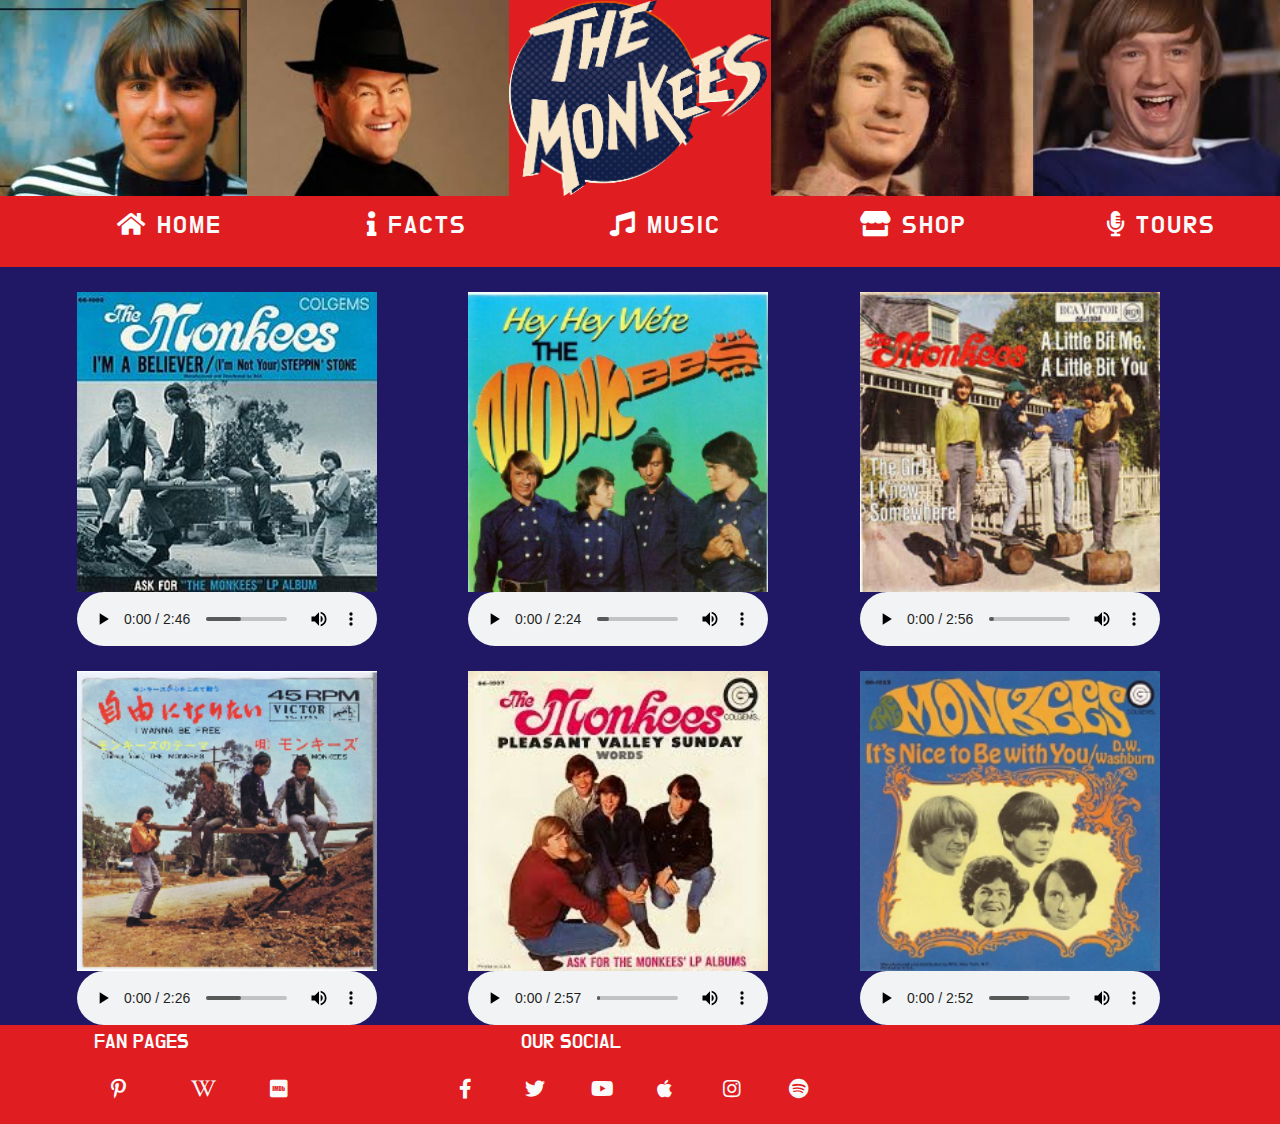
<file: html/music.html>
<!DOCTYPE html>
<html>
<head>
<link href="https://fonts.googleapis.com/css?family=Do+Hyeon" rel="stylesheet">
<link rel="stylesheet" href="https://maxcdn.bootstrapcdn.com/bootstrap/4.0.0/css/bootstrap.min.css" integrity="sha384-Gn5384xqQ1aoWXA+058RXPxPg6fy4IWvTNh0E263XmFcJlSAwiGgFAW/dAiS6JXm" crossorigin="anonymous">
<link rel="stylesheet" href="https://use.fontawesome.com/releases/v5.1.1/css/all.css">
<link rel="stylesheet" href="../css/style.css">
<meta name="viewport" content="width=device-width, initial-scale=1">
<title>The Monkees-Music</title>
</head>
<body>
<header>
    <div>
      <div id="nav" class="list-inline uppercase ul-home">
    <div class="row">
  <div class="column">
    <img src="../images/dj.jpg" alt="band" style="width:100%">
  </div>
  <div class="column">
    <img src="../images/md.jpg" alt="band" style="width:100%">
  </div>
   <div class="header column"> 
   <img src="/images/logo.jpg" alt="band" style="width:100%">
   </div>
  <div class="column">
    <img src="../images/mn.jpg" alt="band" style="width:100%">
  </div>
  <div class="column">
    <img src="../images/pt.jpg" alt="band" style="width:100%">
  </div>
</div>
    <div class="menu-item mx-auto"><ul class="flex-nav">
            <li class="col-xs-6 col-sm-3"><a href="index.html"><i class="fas fa-home"></i><span class="navigation">Home</span></a></li>
            <li class="col-xs-6 col-sm-3"><a href="news.html"><i class="fas fa-info"></i><span class="navigation">Facts</span></a></li>
            <li class="col-xs-6 col-sm-3"><a href="music.html"><i class="fas fa-music"></i><span class="navigation">Music</span></a></li>
            <li class="col-xs-6 col-sm-3"><a href="shop.html"><i class="fas fa-store"></i><span class="navigation">Shop</span></a></li>
            <li class="col-xs-6 col-sm-3"><a href="tour.html"><i class="fas fa-microphone-alt"></i><span class="navigation">Tours</span></a></li>
        </div>
        </ul>
    </div>
    </div>
</header>
<section>
    <div class="row">
        <div class="card">
        <img src="/images/im a beliver.jpg"> 
        <audio controls class="music">
            <source src="../audio/I'm_a_Believer_-_The_Monkees.mp3">
            <source src="../audio/I'm_a_BelieverThe_Monkees ogg.ogg">
            Your browser does not support the audio element.
        </audio>
        </div>
    <div class="card">
        <img src="/images/we are the monkees.jpg">
        <audio controls class="music">
            <source src="/audio/The Monkees- Hey Hey We-re The Monkees.mp3.mp3">
            <source src="/audio/The Monkees- Hey Hey We-re The Monkees.mp3.mp3">
            Your Brower Does Not Support The Audio Element
        </audio>
    </div>
    <div class="card">
        <img src="/images/bit of me bit of you.jpg">
        <audio controls class="music">
            <source src="/audio/A Little Bit Me A Little Bit You - The Monkees..mp3">
            <source src="/audio/A Little Bit Me A Little Bit You - The Monkees. [.ogg">
            Your Brower Does Not Support The Audio Element
        </audio>
    </div>
    </div>
    <div class="row">
        <div class="card">
            <img src="/images/i wanna be free.JPG">
            <audio controls class="music">
                <source src="/audio/THE MONKEES - I WANNA BE FREE.mp3">
                <source scr="/audio/THE MONKEES - I WANNA BE FREE.ogg">
                Your Brower Does Not Support The Audio Element
            </audio>
        </div>
        <div class="card">
            <img src="/images/pleasant valley.jpg">
            <audio controls class="music">
                <source src="/audio/Pleasant Valley Sunday.mp3">
                <source scr="/audio/Pleasant Valley Sunday.ogg">
                Your Brower Does Not Support The Audio Element
            </audio>
        </div>
    
    <div class="card">
            <img src="/images/It's Nice to Be with You.jpg">
            <audio controls class="music">
                <source src="/audio/The Monkees - Its Nice To Be With You.mp3">
                <source scr="/audio/The Monkees - Its Nice To Be With You.ogg">
                Your Brower Does Not Support The Audio Element
            </audio>
        </div>
    </div>
</section>
<footer class="container-fluid">
     <div class="row">
        <div class="col-sm-4">
    <h5 class="uppercase"> Fan Pages</h5>
    <ul class="list-inline social-links flex-nav">
    <li><a target="_blank" href="https://www.pinterest.co.uk/edwardelricfan/the-monkees/"><i class="fab fa-pinterest-p"></i></a></li> 
    <li><a target="_blank" href="https://en.wikipedia.org/wiki/The_Monkees"><i class="fab fa-wikipedia-w"></i></a></li>
    <li><a target="_blank" href="https://www.imdb.com/title/tt0060010/"><i class="fab fa-imdb"></i></a></li>
    </ul>
        </div>
        <div class="col-sm-4">
    <h5 class="uppercase"> Our Social</h5>
    <ul class="list-inline social-links flex-nav">
    <li><a target="_blank" href="https://www.facebook.com/TheMonkees" ><i class="fab fa-facebook-f"></i></a></li> 
    <li><a target="_blank" href="https://twitter.com/themonkees" ><i class="fab fa-twitter"></i></i></a></li>
    <li><a target="_blank" href="https://www.youtube.com/user/themonkees" ><i class="fab fa-youtube"></i></a></li>
    <li><a target="_blank" href="https://itunes.apple.com/gb/artist/the-monkees/4512388" ><i class="fab fa-apple"></i></a></li>
    <li><a target="_blank" href="https://www.instagram.com/themonkees/" ><i class="fab fa-instagram"></i></a></li>
    <li><a target="_blank" href="https://open.spotify.com/artist/320EPCSEezHt1rtbfwH6Ck?autoplay=true&v=A" ><i class="fab fa-spotify"></i></a></li>
    </ul>
        </div>
        </div>
</footer>
</body>
</html>
</file>
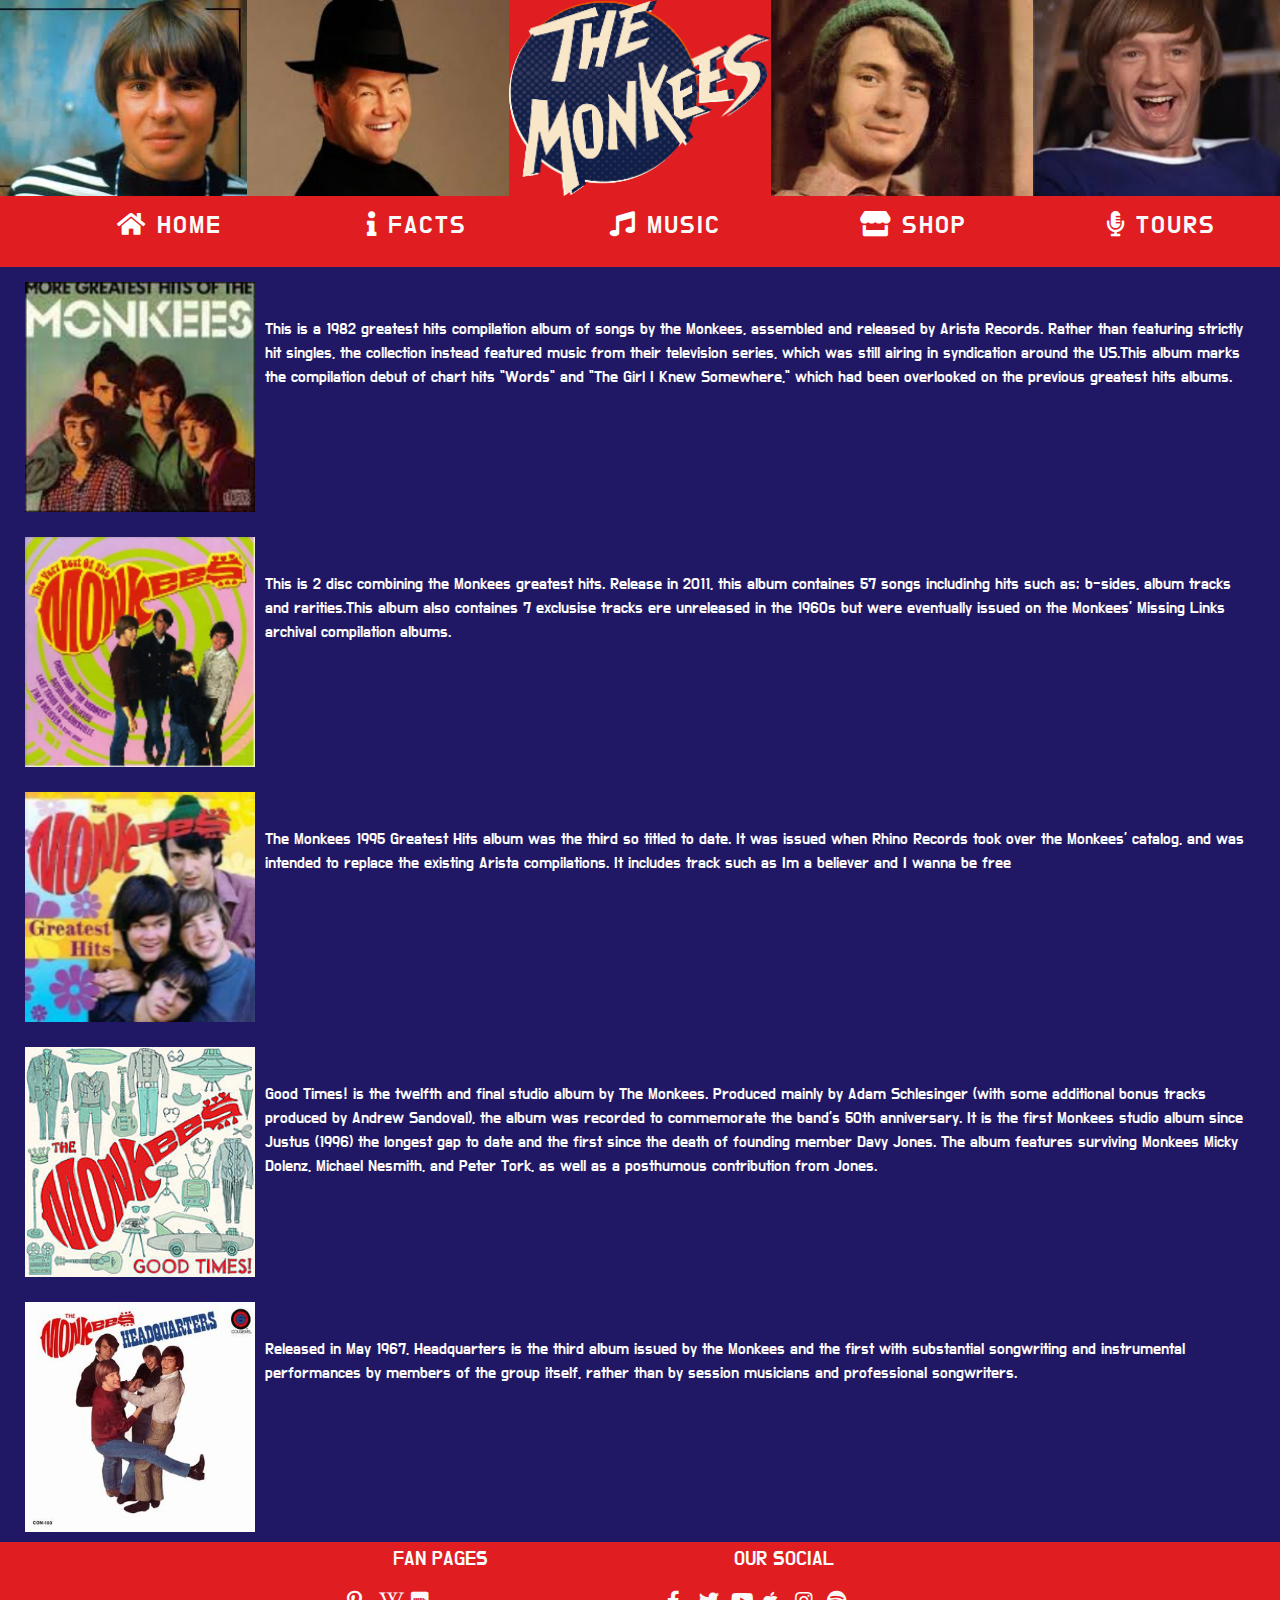
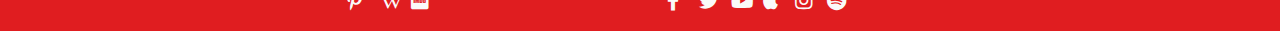
<file: html/news.html>
<!DOCTYPE html>
<html>
<head>
<link href="https://fonts.googleapis.com/css?family=Do+Hyeon" rel="stylesheet">
<link rel="stylesheet" href="https://maxcdn.bootstrapcdn.com/bootstrap/4.0.0/css/bootstrap.min.css" integrity="sha384-Gn5384xqQ1aoWXA+058RXPxPg6fy4IWvTNh0E263XmFcJlSAwiGgFAW/dAiS6JXm" crossorigin="anonymous">
<link rel="stylesheet" href="https://use.fontawesome.com/releases/v5.1.1/css/all.css">
<link rel="stylesheet" href="../css/style.css">
<meta name="viewport" content="width=device-width, initial-scale=1">
<title>The Monkees-Facts</title>
</head>
<body>
<header>
    <div>
      <div id="nav" class="list-inline uppercase ul-home">
    <div class="row">
  <div class="column">
    <img src="../images/dj.jpg" alt="band" style="width:100%">
  </div>
  <div class="column">
    <img src="../images/md.jpg" alt="band" style="width:100%">
  </div>
   <div class="header column"> 
   <img src="/images/logo.jpg" alt="band" style="width:100%">
   </div>
  <div class="column">
    <img src="../images/mn.jpg" alt="band" style="width:100%">
  </div>
  <div class="column">
    <img src="../images/pt.jpg" alt="band" style="width:100%">
  </div>
</div>
    <div class="menu-item mx-auto"><ul class="flex-nav">
            <li class="col-xs-6 col-sm-3"><a href="index.html"><i class="fas fa-home"></i><span class="navigation">Home</span></a></li>
            <li class="col-xs-6 col-sm-3"><a href="news.html"><i class="fas fa-info"></i><span class="navigation">Facts</span></a></li>
            <li class="col-xs-6 col-sm-3"><a href="music.html"><i class="fas fa-music"></i><span class="navigation">Music</span></a></li>
            <li class="col-xs-6 col-sm-3"><a href="shop.html"><i class="fas fa-store"></i><span class="navigation">Shop</span></a></li>
            <li class="col-xs-6 col-sm-3"><a href="tour.html"><i class="fas fa-microphone-alt"></i><span class="navigation">Tours</span></a></li>
        </div>
        </ul>
    </div>
    </div>
</header>
<section class="container-fluid">
    <div class="row">
    <div class=" col-xs-12 col-sm-12  hits">
    <img src="/images/greathits.jpg" class="greatest-hits">
   <p class= "col-xs-12 col-sm-12  information"> This is a 1982 greatest hits compilation album of songs by the Monkees, assembled and released by Arista Records. Rather than featuring strictly hit singles, the collection instead featured music from their television series, which was still airing in syndication around the US.This album marks the compilation debut of chart hits "Words" and "The Girl I Knew Somewhere," which had been overlooked on the previous greatest hits albums.</p>
   </div>
   <div class="col-xs-12 col-sm-12 hits">
    <img src="/images/yearofthe.jpg"class="greatest-hits">
    <p class="col-xs-12 col-sm-12 information"> This is 2 disc combining the Monkees greatest hits. Release in 2011, this album containes 57 songs includinhg hits such as; b-sides, album tracks and rarities.This album also containes 7 exclusise tracks ere unreleased in the 1960s but were eventually issued on the Monkees' Missing Links archival compilation albums. </p>
    </div>
    <div class="col-xs-12 col-sm-12  hits">
    <img src="/images/greatesthits.jpg"class="greatest-hits">
    <p class="col-xs-12 col-sm-12  information">The Monkees 1995 Greatest Hits album was the third so titled to date. It was issued when Rhino Records took over the Monkees' catalog, and was intended to replace the existing Arista compilations. It includes track such as Im a believer and I wanna be free </p>
</div>
<div class="col-xs-12 col-sm-12 hits">
    <img src="/images/goodtime.jpg"class="greatest-hits">
    <p class="col-xs-12 col-sm-12 information"> Good Times! is the twelfth and final studio album by The Monkees. Produced mainly by Adam Schlesinger (with some additional bonus tracks produced by Andrew Sandoval), the album was recorded to commemorate the band's 50th anniversary. It is the first Monkees studio album since Justus (1996) the longest gap to date and the first since the death of founding member Davy Jones. The album features surviving Monkees Micky Dolenz, Michael Nesmith, and Peter Tork, as well as a posthumous contribution from Jones. </p>
    </div>
<div class="col-xs-12 col-sm-12 hits">
    <img src="/images/headquarters.jpg"class="greatest-hits">
    <p class="col-xs-12 col-sm-12 information"> Released in May 1967, Headquarters is the third album issued by the Monkees and the first with substantial songwriting and instrumental performances by members of the group itself, rather than by session musicians and professional songwriters. </p>
    </div>

</div>
</section>
<footer class="container-fluid">
    <div class="row">
    <div class="col-md-3 offset-md-3">
    <h5 class="uppercase"> Fan Pages</h5>
    <ul class="list-inline social-links">
    <li><a target="_blank" href="https://www.pinterest.co.uk/edwardelricfan/the-monkees/"><i class="fab fa-pinterest-p"></i></a></li> 
    <li><a target="_blank" href="https://en.wikipedia.org/wiki/The_Monkees"><i class="fab fa-wikipedia-w"></i></a></li>
    <li><a target="_blank" href="https://www.imdb.com/title/tt0060010/"><i class="fab fa-imdb"></i></a></li>
    </ul>
    </div>
    <div class="col-sm-4">
    <h5 class="uppercase"> Our Social</h5>
    <ul class="list-inline social-links">
    <li><a target="_blank" href="https://www.facebook.com/TheMonkees" ><i class="fab fa-facebook-f"></i></a></li> 
    <li><a target="_blank" href="https://twitter.com/themonkees" ><i class="fab fa-twitter"></i></i></a></li>
    <li><a target="_blank" href="https://www.youtube.com/user/themonkees" ><i class="fab fa-youtube"></i></a></li>
    <li><a target="_blank" href="https://itunes.apple.com/gb/artist/the-monkees/4512388" ><i class="fab fa-apple"></i></a></li>
    <li><a target="_blank" href="https://www.instagram.com/themonkees/" ><i class="fab fa-instagram"></i></a></li>
    <li><a target="_blank" href="https://open.spotify.com/artist/320EPCSEezHt1rtbfwH6Ck?autoplay=true&v=A" ><i class="fab fa-spotify"></i></a></li>
    </ul>
    </div>
    </div>
</footer>
</body>
</html>
</file>
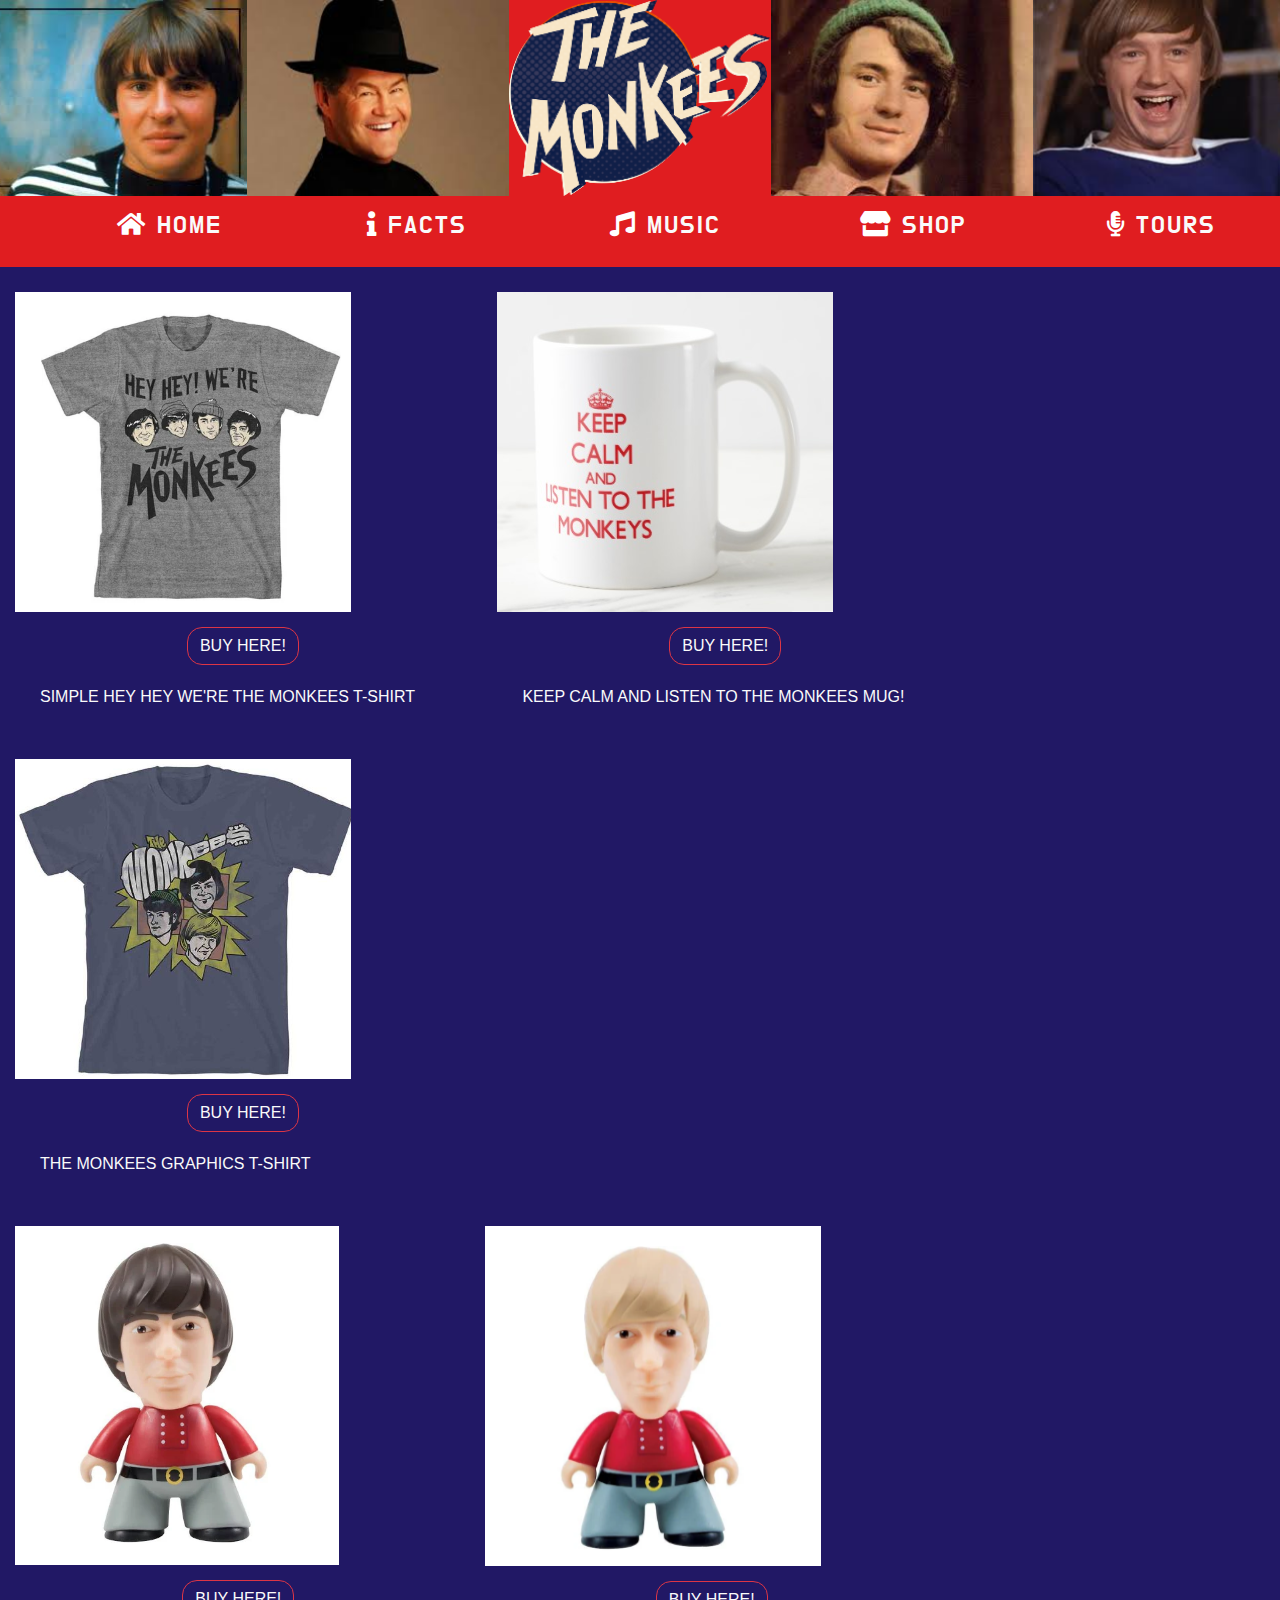
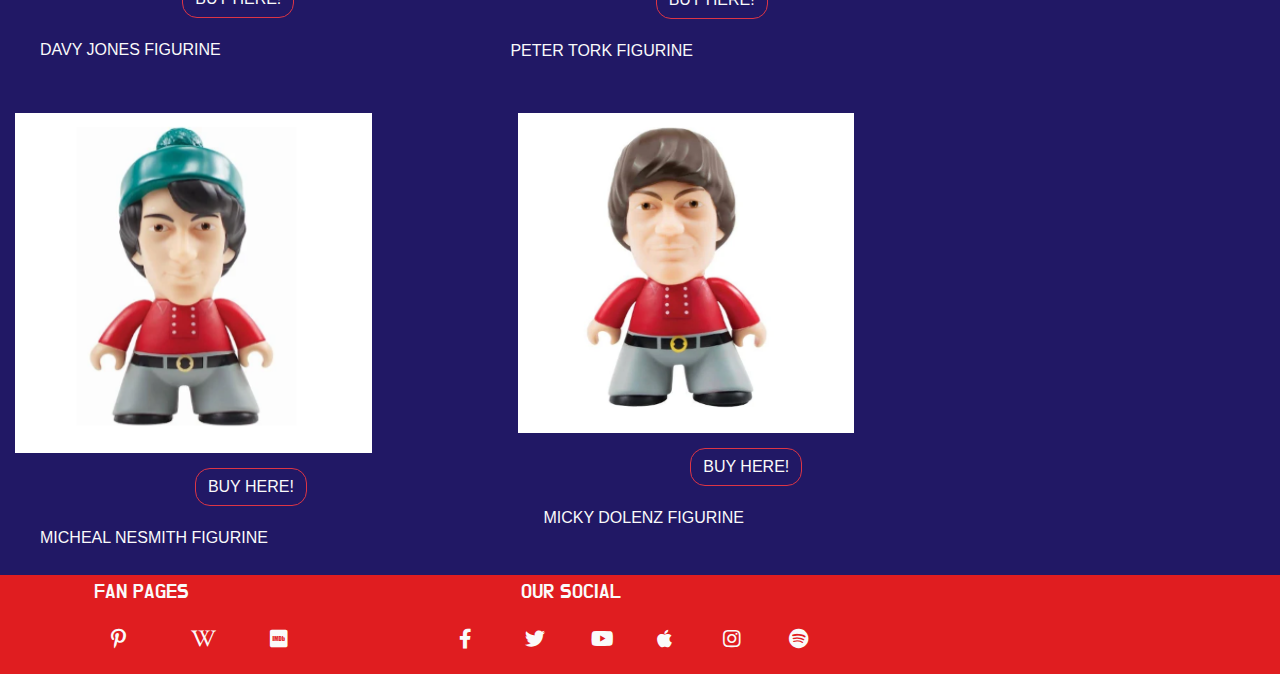
<file: html/shop.html>
<!DOCTYPE html>
<html>
<head>
<link href="https://fonts.googleapis.com/css?family=Do+Hyeon" rel="stylesheet">
<link rel="stylesheet" href="https://maxcdn.bootstrapcdn.com/bootstrap/4.0.0/css/bootstrap.min.css" integrity="sha384-Gn5384xqQ1aoWXA+058RXPxPg6fy4IWvTNh0E263XmFcJlSAwiGgFAW/dAiS6JXm" crossorigin="anonymous">
<link rel="stylesheet" href="https://use.fontawesome.com/releases/v5.1.1/css/all.css">
<link rel="stylesheet" href="../css/style.css">
<meta name="viewport" content="width=device-width, initial-scale=1">
<title>The Monkees-Shop</title>
</head>
<body>
<header>
    <div>
      <div id="nav" class="list-inline uppercase ul-home">
    <div class="row">
  <div class="column">
    <img src="../images/dj.jpg" alt="band" style="width:100%">
  </div>
  <div class="column">
    <img src="../images/md.jpg" alt="band" style="width:100%">
  </div>
   <div class="header column"> 
   <img src="/images/logo.jpg" alt="band" style="width:100%">
   </div>
  <div class="column">
    <img src="../images/mn.jpg" alt="band" style="width:100%">
  </div>
  <div class="column">
    <img src="../images/pt.jpg" alt="band" style="width:100%">
  </div>
</div>
    <div class="menu-item mx-auto"><ul class="flex-nav">
            <li class="col-xs-6 col-sm-3"><a href="index.html"><i class="fas fa-home"></i><span class="navigation">Home</span></a></li>
            <li class="col-xs-6 col-sm-3"><a href="news.html"><i class="fas fa-info"></i><span class="navigation">Facts</span></a></li>
            <li class="col-xs-6 col-sm-3"><a href="music.html"><i class="fas fa-music"></i><span class="navigation">Music</span></a></li>
            <li class="col-xs-6 col-sm-3"><a href="shop.html"><i class="fas fa-store"></i><span class="navigation">Shop</span></a></li>
            <li class="col-xs-6 col-sm-3"><a href="tour.html"><i class="fas fa-microphone-alt"></i><span class="navigation">Tours</span></a></li>
        </div>
        </ul>
    </div>
    </div>
</header>
<section>
    <div class="row">
      <div class="shirts">
        <img src="../images/hey%20shirt.PNG"> 
        <a href="https://www.merchbar.com/pop/monkees/the-monkees-hey-hey-t-shirt?ucc=US&amp;gclid=Cj0KCQjwtb_bBRCFARIsAO5fVvE2ew6rzYJkADrS5DSzTV8D2SusvCpch7TeH3HLHV9H6Xy0CEa4zcQaAkFZEALw_wcB"
        target="_blank">
          <button type="button" class="btn btn-outline-danger">BUY HERE!</button></a>
        <div class="row">
          <span class="product uppercase">Simple Hey Hey We're The Monkees T-Shirt</span>
        </div>
      </div>
      <div class="shirts">
        <img src="../images/mug.PNG"><a href=
        "https://www.zazzle.co.uk/keep_calm_and_listen_to_the_monkeys_coffee_mug-168893714408865890"
        target="_blank">
        <button type="button" class="btn btn-outline-danger">BUY HERE!</button>
        </a>
        <div class="row">
          <span class="product uppercase">Keep calm
          and listen to the Monkees mug!</span>
        </div>
      </div>
      <div class="shirts">
        <img src="../images/monkees%20shirt.PNG"> 
        <a href="https://www.merchbar.com/pop/monkees/monkees-burst-mens-t-shirt?ucc=US&amp;gclid=CjwKCAjw-8nbBRBnEiwAqWt1zXnKVOdxgTls3nnTpSeLl-VL78x2RiuLswyk5kHG8aQDJcWXc-BaJBoCb70QAvD_BwE"
        target="_blank"><button type="button" class="btn btn-outline-danger">BUY HERE!</button></a>
        <div class="row">
        <span class="product uppercase">The Monkees
          Graphics T-Shirt</span>
        </div>
      </div>
    </div>
    <div class="row">
      <div class="shirts">
        <img src="../images/davyj.PNG" /> <a href=
        "https://forbiddenplanet.com/224375-monkees-titans-davy-jones/?gclid=CjwKCAjw-8nbBRBnEiwAqWt1zaRbxTy03wPHWnHHJZP16uwkdAzC_FEEEgPFoxa8Xv5hTqEfP74ZsRoCNnUQAvD_BwE"
        target="_blank"><button type="button" class="btn btn-outline-danger">BUY HERE!</button></a>
        <div class="row">
         <span class="product uppercase">Davy Jones Figurine</span>
        </div>
      </div>
      <div class="shirts">
        <img src="../images/petertork.PNG"><a href=
        "https://forbiddenplanet.com/224379-monkees-titans-peter-tork/?gclid=CjwKCAjw-8nbBRBnEiwAqWt1zZnmdf4ya_fYtrOUqWP9PmPfQG25yvq2R3KqVjBk2v4gQ5yl15RkeBoCubYQAvD_BwE"
        target="_blank"><button type="button" class="btn btn-outline-danger">BUY HERE!</button></a>
        <div class="row">
        <span class="product uppercase">Peter Tork Figurine</span>
        </div>
      </div>
      <div class="shirts">
        <img src="../images/micheal%20nesmith.PNG"> <a href=
        "https://forbiddenplanet.com/224376-monkees-titans-michael-nesmith/?gclid=CjwKCAjw-8nbBRBnEiwAqWt1zVULSc6eMzm6yshoEbNuqRmiCYp_KRFAM2GvJIbD3mA5JxbTqgteQBoCa8gQAvD_BwE"
        target="_blank"><button type="button" class="btn btn-outline-danger">BUY HERE!</button></a>
        <div class="row">
        <span class="product uppercase">Micheal Nesmith Figurine</span>
        </div>
      </div>
      <div class="shirts">
        <img src="../images/mickeydolenz.PNG"> <a href=
        "https://forbiddenplanet.com/224377-monkees-titans-micky-dolenz/?gclid=CjwKCAjw-8nbBRBnEiwAqWt1zS06hxmfub3HnLk3ViehqAxc8aFiPi3wHFEb_d4S-nUP3jXQFo9GjxoCerMQAvD_BwE"
        target="_blank"><button type="button" class="btn btn-outline-danger">BUY HERE!</button></a>
        <div class="row">
        <span class="product uppercase">Micky Dolenz Figurine</span>
        </div>
      </div>
    </div>
    </section>
<footer class="container-fluid">
     <div class="row">
        <div class="col-sm-4">
    <h5 class="uppercase"> Fan Pages</h5>
    <ul class="list-inline social-links flex-nav">
    <li><a target="_blank" href="https://www.pinterest.co.uk/edwardelricfan/the-monkees/"><i class="fab fa-pinterest-p"></i></a></li> 
    <li><a target="_blank" href="https://en.wikipedia.org/wiki/The_Monkees"><i class="fab fa-wikipedia-w"></i></a></li>
    <li><a target="_blank" href="https://www.imdb.com/title/tt0060010/"><i class="fab fa-imdb"></i></a></li>
    </ul>
        </div>
        <div class="col-sm-4">
    <h5 class="uppercase"> Our Social</h5>
    <ul class="list-inline social-links flex-nav">
    <li><a target="_blank" href="https://www.facebook.com/TheMonkees" ><i class="fab fa-facebook-f"></i></a></li> 
    <li><a target="_blank" href="https://twitter.com/themonkees" ><i class="fab fa-twitter"></i></i></a></li>
    <li><a target="_blank" href="https://www.youtube.com/user/themonkees" ><i class="fab fa-youtube"></i></a></li>
    <li><a target="_blank" href="https://itunes.apple.com/gb/artist/the-monkees/4512388" ><i class="fab fa-apple"></i></a></li>
    <li><a target="_blank" href="https://www.instagram.com/themonkees/" ><i class="fab fa-instagram"></i></a></li>
    <li><a target="_blank" href="https://open.spotify.com/artist/320EPCSEezHt1rtbfwH6Ck?autoplay=true&v=A" ><i class="fab fa-spotify"></i></a></li>
    </ul>
        </div>
        </div>
</footer>
</body>
</html>
</file>
<file: css/style.css>
@media screen and (max-width: 600px) {
    .column {
        width: 100%;
    }
}


@media screen and (max-width: 700px) {
  .flex-nav {
    flex-direction:column;
  }
}

/****************************text*/



h5 {
    padding-top:5px;
    font-family: 'Do Hyeon', sans-serif;
    color:#fafafa;
    padding-left: 20%

}

h1 {
    
    padding-top: 10px;
    font-family: 'Do Hyeon', sans-serif;
    color:#fafafa;
    text-align: center;
}

h4, h2, h3 {
    font-family: 'Do Hyeon', sans-serif;
    color:#fafafa;
    text-align: center;
}
.uppercase {
    text-transform: uppercase;
}

/****************************Background Colors*/

.navigation {
    color:#fafafa;
    margin: 0;
}

 body { 
    background-color: #211865;
    height: 100%;
}

.menu-item {
    background-color: #e01d20;
}


/******************************Navigation  Menu*/

#nav {
    font-size: 25px;
    text-align: center;
    letter-spacing:2px;
    font-family: 'Do Hyeon', sans-serif;
    background: #e01d20;
}
.flex-nav {
  display:flex;
  justify-content:center;
  align-items:center;
}
.flex-nav li {
    padding:5px;
  flex-basis:20%;
}


a:link:hover {
    text-decoration: none;
}


/****************************home page*/


.opening {
    text-align:center;
    color:#030303;
    font-family: 'Do Hyeon', sans-serif;
    position:absolute;
}


/****************************lists*/


.ul-home {
    list-style-type: none;
    margin:0;
    padding:0;
    overflow: hidden;
    background-color:#e01d20;
}


.social-links li a i {
    width:32px;
    height: 32px;
    padding: 12px;
    border-radius: 60%;
    font-size: 20px;
    color: #fafafa;
    transition: all 0.35 ease-in-out;
}

ul {
    list-style-type: none;
    font-family: 'Do Hyeon', sans-serif;
    display: inline-flex;
}

.menu-item a{
    width:100%;
    text-decoration: none;
    color: #ffffff;
    font-family: 'Do Hyeon', sans-serif;
}


/****************************footer*/

footer {
  bottom: 0;
  background-color:#e01d20;
}

.news {
    font-family: 'Do Hyeon', sans-serif;
    font-size: 30px;
    text-align: center;
}


.center-page {
    width: 700px;
    padding-top: 10px;
    margin-left: 22%;
    padding-bottom: 10px;
}

/*/////////////////////////////header*/

.column {
    float: left;
    width: 20%;
}

.row:after {
    content: "";
    display: table;
    clear: both;
}



/*/////////////////////////////Album work*/
 
 

.greatest-hits {
    padding-left: 10px;
    padding:10px;
}

.information {
    font-family: 'Do Hyeon', sans-serif;
    padding-top: 4%;
    color: #fafafa;
    
}

.greatest-hits {
    float:left;
    width:20%;
    padding-top: 15px;
}


/*/////////////////////////////shop+music*/

.shirts {
    padding-top: 25px;
    padding-left: 30px;
}

.card{
    float: left;
    padding-left:7%;
    padding-top: 25px;
    background:none;
    border:0;
}



button[type="button"] {
    margin-top:15px;
    margin-bottom:20px;
    color:#fafafa;
    border-radius:15px;
    margin-left:38%;
}

.product {
    color: #fafafa;
    padding-left: 40px;
    padding-bottom: 25px;
}


.center-form {
    padding-top: 10px;
    margin:0 auto;
    max-width:70%;
    font-family:'Do Hyeon', sans-serif;
    
}

.center-form {
    padding-top: 30px;
    min-height:240px;
    margin:0 auto;
    max-width:50%;
    font-family:'Do Hyeon', sans-serif;
}


button[type="submit"] {
    margin-top:15px;
    margin-bottom:20px;
    margin-left: 40%;
    
}


i {
    padding:10px;
}

.tour-date {
    color:#e01d20;
}
</file>
